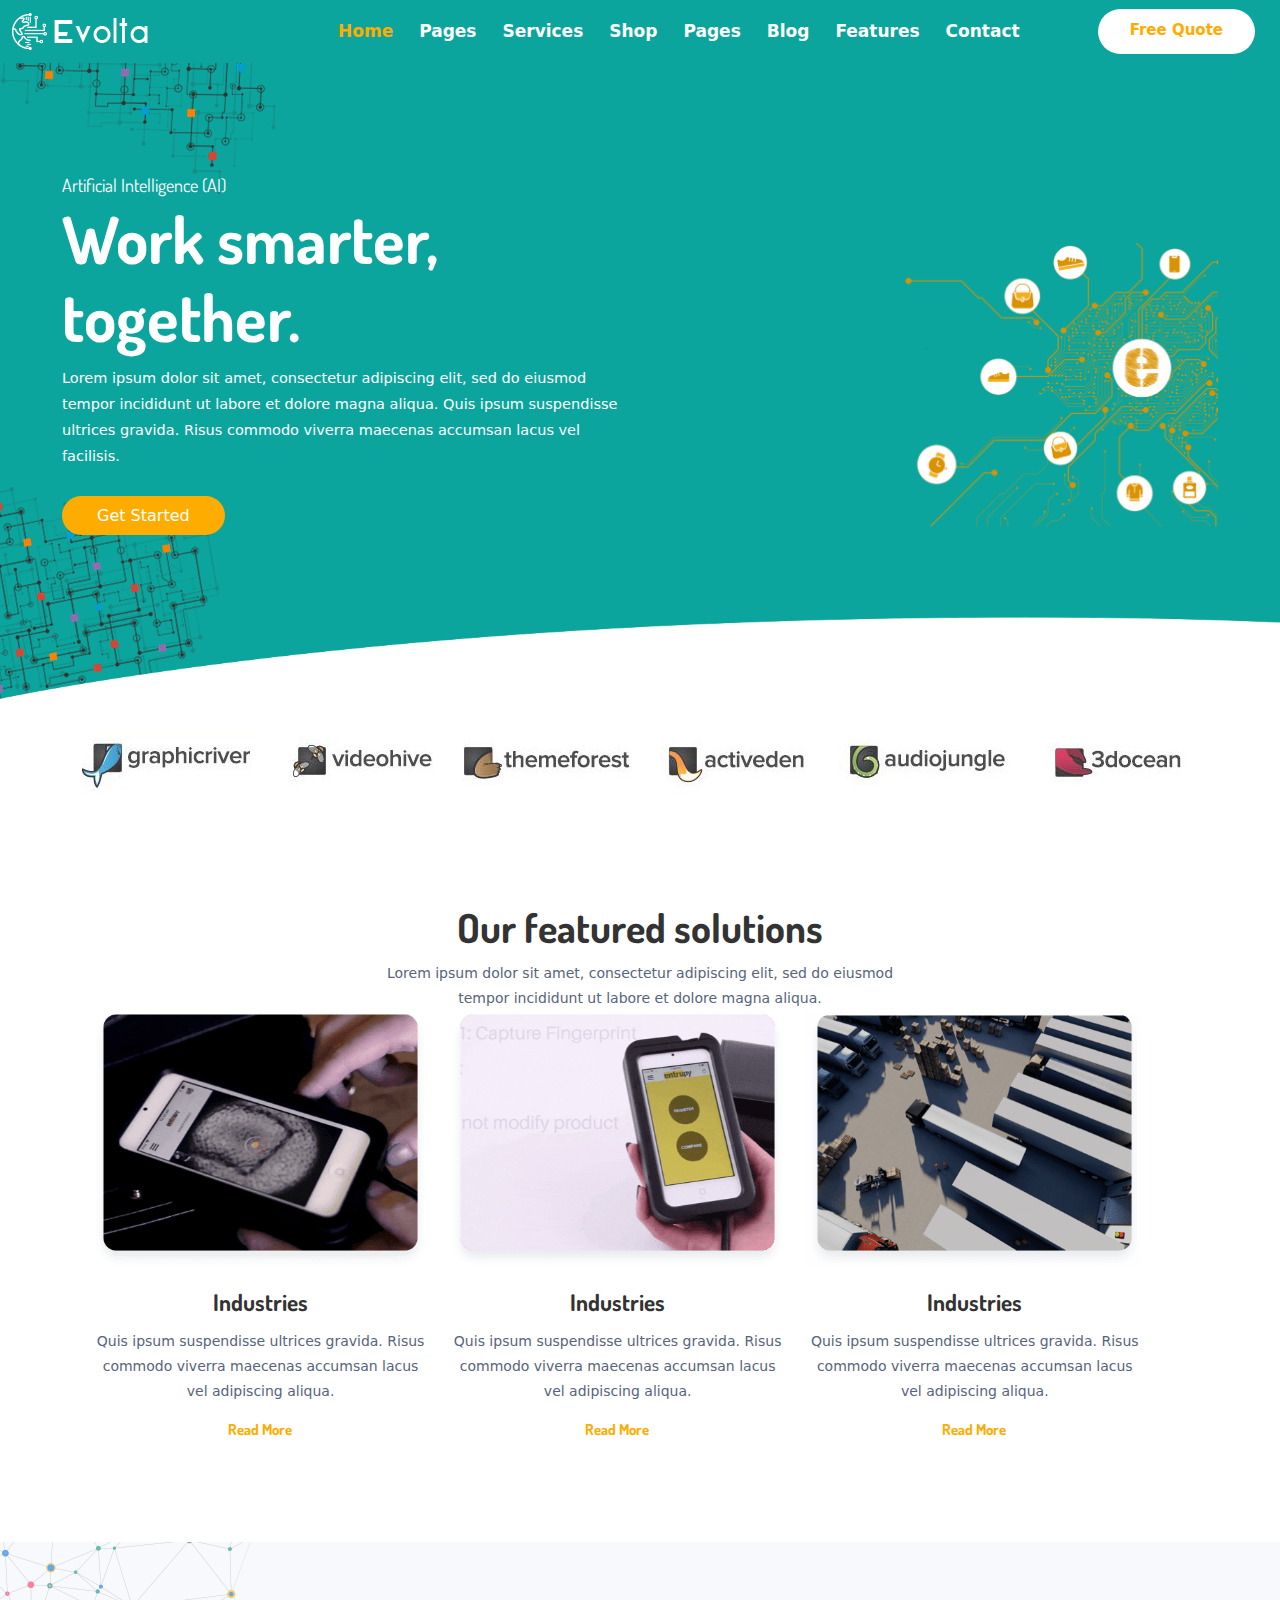
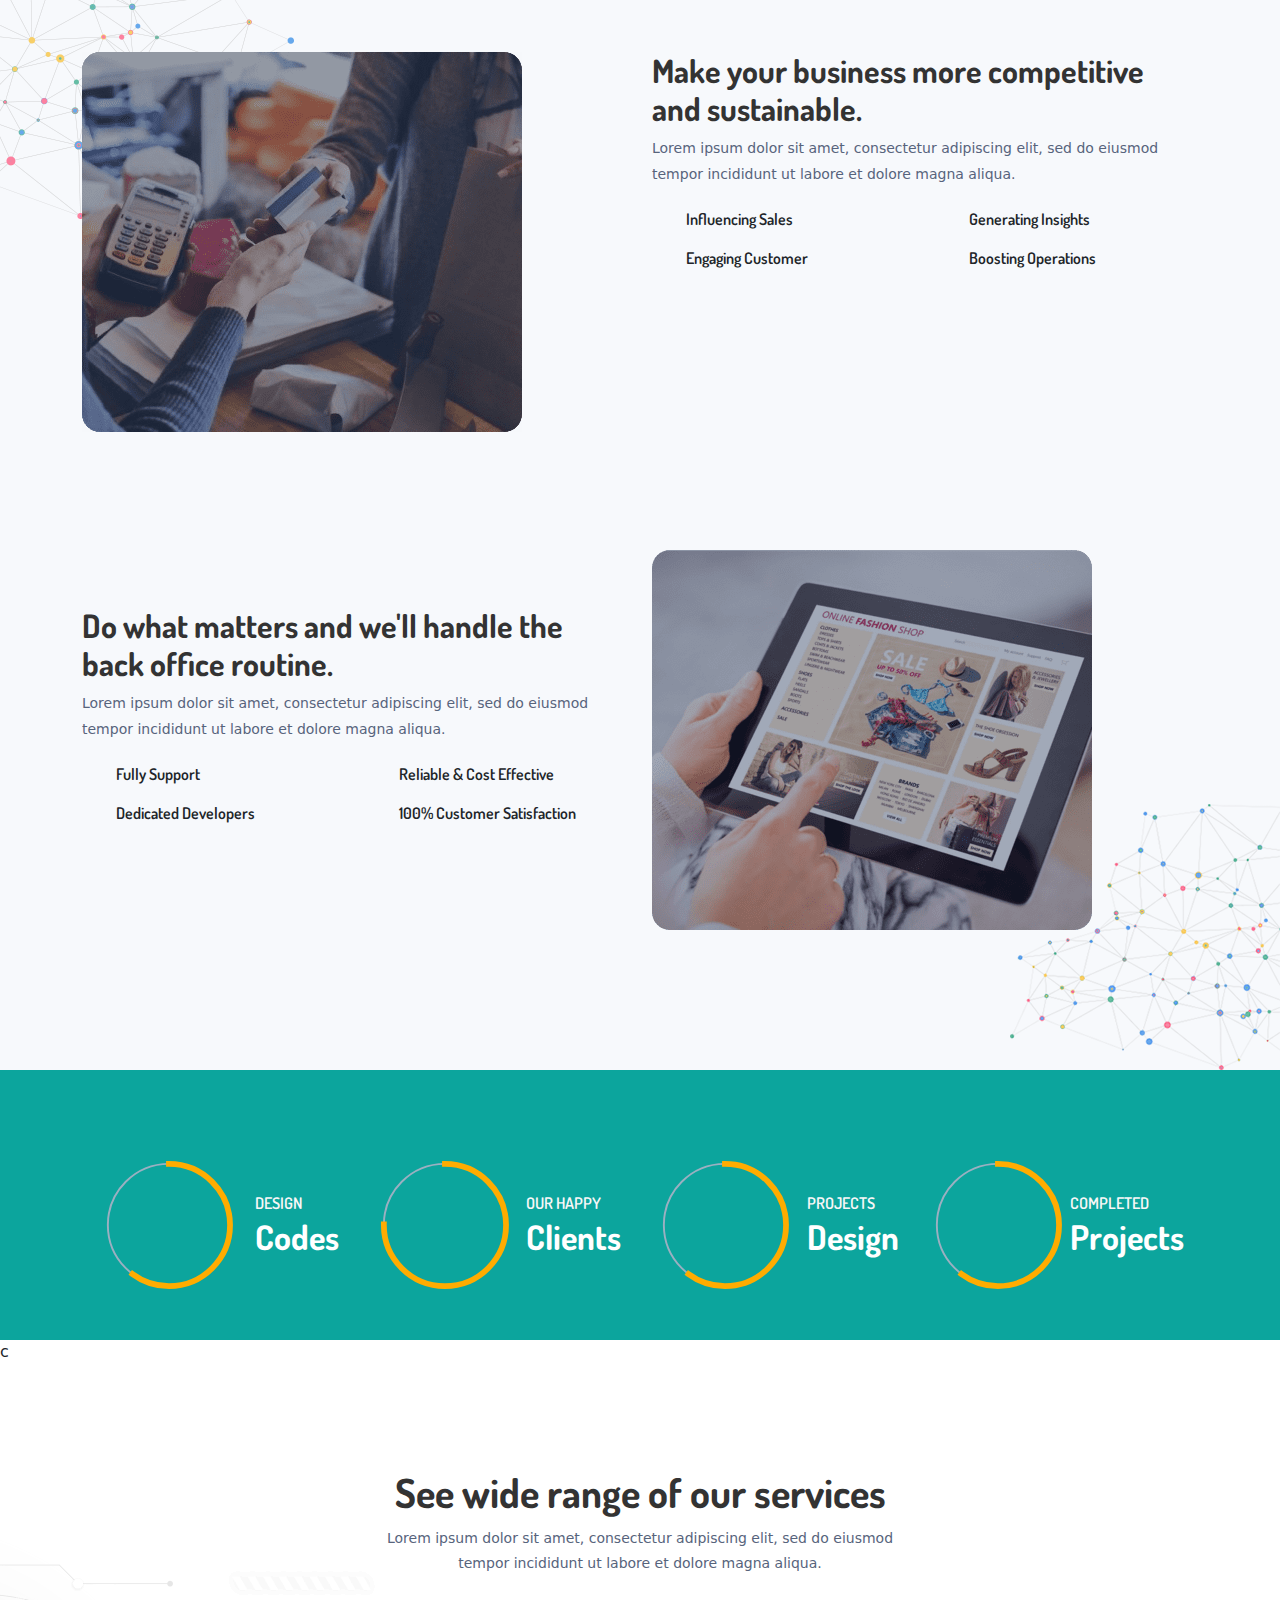
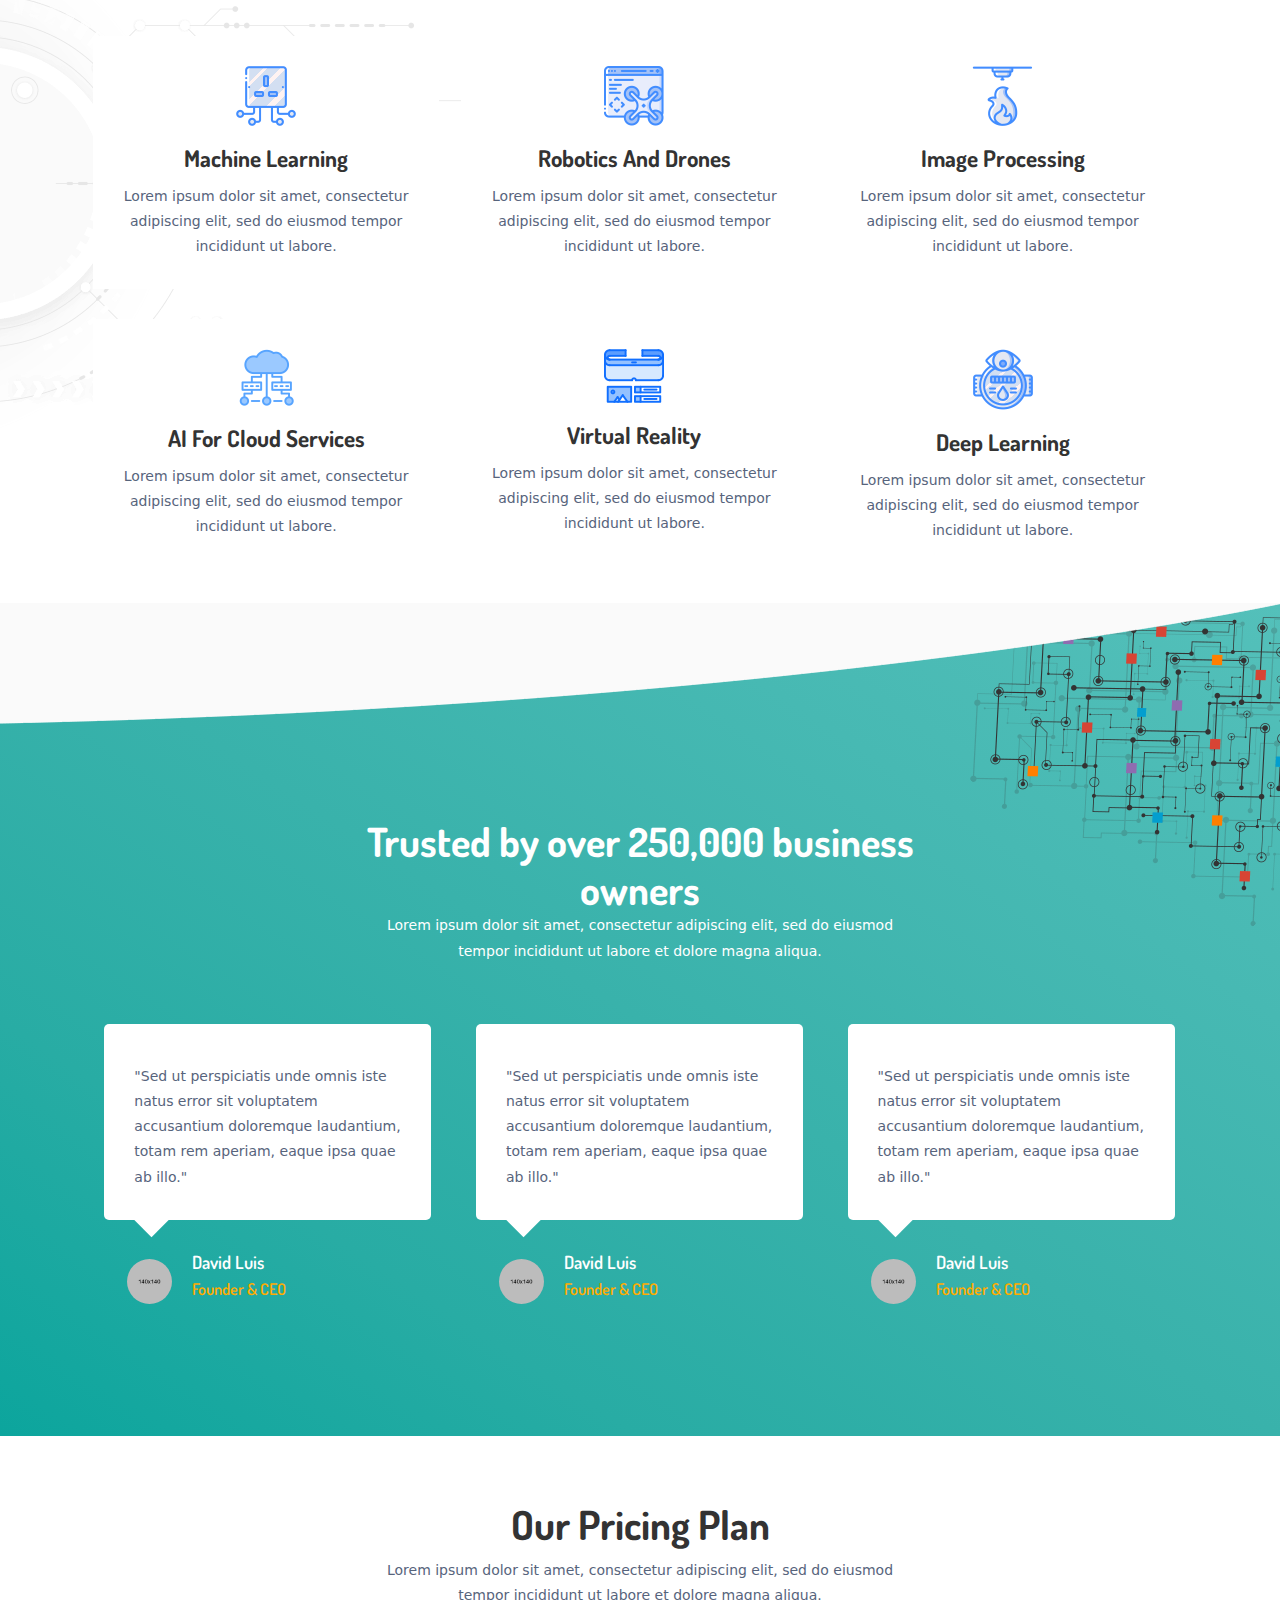
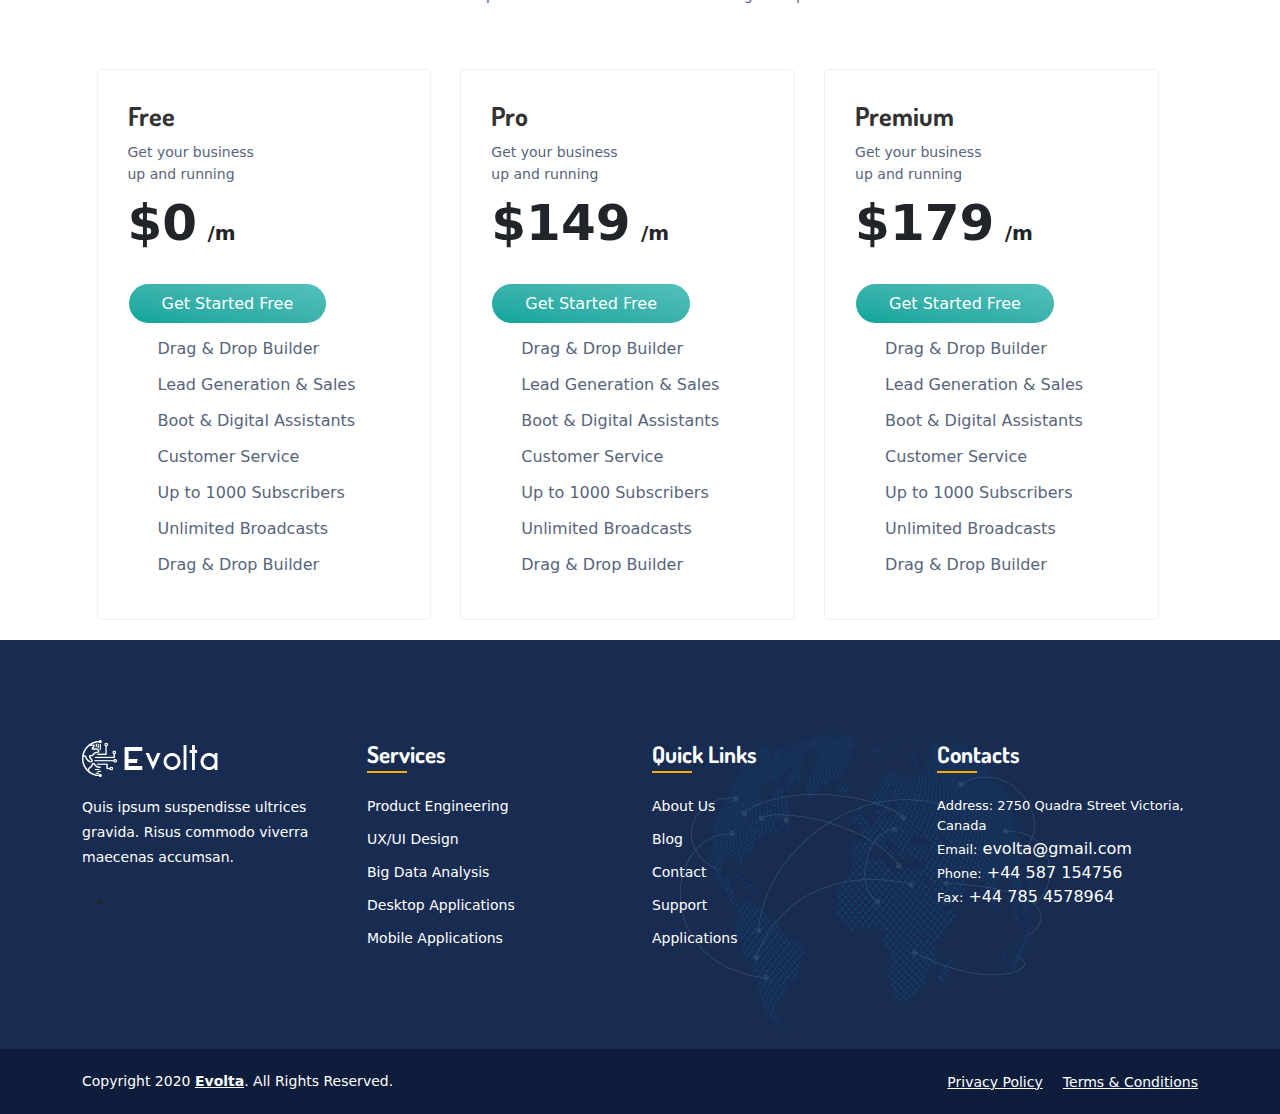
<file: ai-startups website bootstrap/index.html>
<html lang="en">

<head>
    <meta charset="UTF-8">
    <meta http-equiv="X-UA-Compatible" content="IE=edge">
    <meta name="viewport" content="width=device-width, initial-scale=1.0">
    <!-- Cumtum css/Bootstrap css -->
    <link rel="stylesheet" href="assets/css/style.css">
    <link rel="stylesheet" href="assets/css/bootstrap.min.css">
    <!-- Responsive Css -->
    <link rel="stylesheet" href="assets/css/responsive.css">
    <!-- fontawesome-cdn -->
        <link rel="icon" href="assets/css/flaticon.css"/>
        <link rel="stylesheet" href="https://cdnjs.cloudflare.com/ajax/libs/font-awesome/5.15.3/css/all.min.css" integrity="sha512-iBBXm8fW90+nuLcSKlbmrPcLa0OT92xO1BIsZ+ywDWZCvqsWgccV3gFoRBv0z+8dLJgyAHIhR35VZc2oM/gI1w==" crossorigin="anonymous" referrerpolicy="no-referrer" />

    <!-- google-font -->
<link rel="preconnect" href="https://fonts.googleapis.com">
<link rel="preconnect" href="https://fonts.gstatic.com" crossorigin>
<link href="https://fonts.googleapis.com/css2?family=Dosis:wght@200;300;400;500;600;700;800&display=swap" rel="stylesheet">
    <!-- Bx-Slider -->
    <link rel="stylesheet" href="assets/css/jquery.bxslider.css">
    <!-- Owl Carousel  link -->
    <link rel="stylesheet" href="assets/css/owl.carousel.min.css">
    <link rel="stylesheet" href="assets/css/owl.theme.default.min.css">
    <link rel="stylesheet" href="./assets/css/progresscircle.min.css">
    <title>PSD TO HTML CSS BOOTSTRAP</title>
</head>

<body>

    <!-- navber-header -->

    <div class="header_naber">
        <div class="shape1"><img src="assets/img/shape/2.png" alt="image"></div>
        <div class="shape2"><img src="assets/img/shape/3.png" alt="image"></div>
        <div class="container-fluid">
            <nav class="navbar navbar-expand-lg navbar-light fixed-top ">
                <div class="container-fluid">
                    <a class="navbar-brand" href="#"><img src="assets/img/white-logo.png" alt=""></a>
                    <button class="navbar-toggler" type="button" data-bs-toggle="collapse" data-bs-target="#navbarNav"
                        aria-controls="navbarNav" aria-expanded="false" aria-label="Toggle navigation">
                        <span class="navbar-toggler-icon"></span>
                    </button>
                    <div class="collapse navbar-collapse" id="navbarNav">
                        <ul class="navbar-nav ms-auto">
                            <li class="nav-item">
                                <a class="nav-link active" aria-current="page" href="#">Home</a>
                            </li>
                            <li class="nav-item">
                                <a class="nav-link" href="#">Pages</a>
                            </li>
                            <li class="nav-item">
                                <a class="nav-link" href="#">Services</a>
                                <!-- <ul>
                                    <li><a href="#">Services Style 1</a></li>
                                    <li><a href="#">Services Style 2</a></li>
                                    <li><a href="#">Services Details</a></li>
                                </ul> -->
                            </li>
                            <li class="nav-item">
                                <a class="nav-link" href="#">Shop</a>
                            </li>
                            <li class="nav-item">
                                <a class="nav-link" href="#">Pages</a>
                            </li>
                            <li class="nav-item">
                                <a class="nav-link" href="#">Blog</a>
                            </li>
                            <li class="nav-item">
                                <a class="nav-link" href="#">Features</a>
                            </li>
                            <li class="nav-item">
                                <a class="nav-link" href="#">Contact</a>
                            </li>
                        </ul>
                        <ul class="navbar-nav sreach">
                            <li class="nav-item">
                                <a class="nav-link" href="#"><i class="fas fa-shopping-basket"></i></a>
                            </li>
                            <li class="nav-item">
                                <a class="nav-link" href="#"><i class="fas fa-search"></i></a>
                            </li>
                            <li class="nav-item">
                                <a class="btn btn-primary"  href="#">Free Quote</a>
                            </li>
                        </ul>
                    </div>
                </div>
            </nav>
        </div>
        <div class="text_cuption d-table">
            <div class="d-table-cell">
                <div class="container-fluid">
                    <div class="row align-items-center">
                        <div class="col-md-6">
                            <div class="text_cuption_text">
                                <span>Artificial Intelligence (AI)</span>
                                <h2>Work smarter, together.</h2>
                                <p>Lorem ipsum dolor sit amet, consectetur adipiscing elit, sed do eiusmod tempor incididunt ut labore et dolore magna aliqua. Quis ipsum suspendisse ultrices gravida. Risus commodo viverra maecenas accumsan lacus vel facilisis.</p>
                                <a href="#">Get Started</a>
                            </div>
                        </div>
                        <div class="col-md-6">
                            <div class="text_cuption_img">
                                <img src="assets/img/banner-img1.png" alt="image">
                            </div>
                        </div>
                    </div>
                </div>
            </div>
        </div>
        <div class="bootem_shape">
            <img src="./assets/img/white-shape.png" alt="">
        </div>
    </div>

    <!-- partner_section -->

    <div class="partner_section">
        <div class="container">
            <div class="row">
                <div class="col-md-12">
                    <div class="partner_slides owl-carousel owl-theme owl-loaded owl-drag">
                        <div class="partner_item item">
                            <a href="#">
                                <img src="./assets/img/partner/1.jpg" alt="">
                            </a>
                        </div>
                        <div class="partner_item item">
                            <a href="#">
                                <img src="./assets/img/partner/2.jpg" alt="">
                            </a>
                        </div>
                        <div class="partner_item item">
                            <a href="#">
                                <img src="./assets/img/partner/3.jpg" alt="">
                            </a>
                        </div>
                        <div class="partner_item item">
                            <a href="#">
                                <img src="./assets/img/partner/4.jpg" alt="">
                            </a>
                        </div>
                        <div class="partner_item item">
                            <a href="#">
                                <img src="./assets/img/partner/5.jpg" alt="">
                            </a>
                        </div>
                        <div class="partner_item item">
                            <a href="#">
                                <img src="./assets/img/partner/6.jpg" alt="">
                            </a>
                        </div>
                    </div>
                </div>
            </div>
        </div>
    </div>

     <!-- featured _section -->

     <div class="feature">
         <div class="container">
             <div class="row">
                 <div class="col-md-12">
                     <h2>Our featured solutions</h2>
                     <p>Lorem ipsum dolor sit amet, consectetur adipiscing elit, sed do eiusmod tempor incididunt ut labore et dolore magna aliqua.</p>
                 </div>
             </div>
             <div class="row">
                 <div class="col-md-12">
                     <div class="feature_item">
                        <img src="assets/img/solutions/1.png" alt="image">
                         <h2>Industries</h2>
                         <p>Quis ipsum suspendisse ultrices gravida. Risus commodo viverra maecenas accumsan lacus vel adipiscing aliqua.</p>
                         <a href="#">Read More <i class="fas fa-plus"></i></a>
                     </div>
                     <div class="feature_item">
                        <img src="assets/img/solutions/2.png" alt="image">
                         <h2>Industries</h2>
                         <p>Quis ipsum suspendisse ultrices gravida. Risus commodo viverra maecenas accumsan lacus vel adipiscing aliqua.</p>
                         <a href="#">Read More <i class="fas fa-plus"></i></a>
                     </div>
                     <div class="feature_item">
                        <img src="assets/img/solutions/3.png" alt="image">
                         <h2>Industries</h2>
                         <p>Quis ipsum suspendisse ultrices gravida. Risus commodo viverra maecenas accumsan lacus vel adipiscing aliqua.</p>
                         <a href="#">Read More <i class="fas fa-plus"></i></a>
                     </div>
                 </div>
             </div>
         </div>
     </div>

     <!-- featured_area _section -->

     <div class="featured_area_section">
         <div class="container">
             <div class="row">
                 <div class="col-md-6">
                     <div class="feature_area_img">
                        <img src="assets/img/1.png" alt="image">
                     </div>
                    </div>
                     <div class="col-md-6">
                        <div class="feature_area_text">
                            <h2> Make your business more competitive and sustainable.</h2>
                            <p>Lorem ipsum dolor sit amet, consectetur adipiscing elit, sed do eiusmod tempor incididunt ut labore et dolore magna aliqua.</p>
                            <ul class="features_list">
                                <li>
                                    <span><i class="fas fa-check-double"></i> Influencing Sales</span>
                                </li>
                                <li>
                                    <span><i class="fas fa-check-double"></i>  Generating Insights</span>
                                </li>
                                <li>
                                    <span><i class="fas fa-check-double"></i>  Engaging Customer</span>
                                </li>
                                <li>
                                    <span><i class="fas fa-check-double"></i>  Boosting Operations</span>
                                </li>
                            </ul>
                        </div>
                 </div>
         </div>
         <div class="row">
            <div class="col-md-6">
                <div class="feature_area_text">
                    <h2>Do what matters and we'll handle the back office routine.</h2>
                    <p>Lorem ipsum dolor sit amet, consectetur adipiscing elit, sed do eiusmod tempor incididunt ut labore et dolore magna aliqua.</p>
                    <ul class="features_list">
                        <li>
                            <span><i class="fas fa-check-double"></i> Fully Support</span>
                        </li>
                        <li>
                            <span><i class="fas fa-check-double"></i>  Reliable & Cost Effective</span>
                        </li>
                        <li>
                            <span><i class="fas fa-check-double"></i>  Dedicated Developers</span>
                        </li>
                        <li>
                            <span><i class="fas fa-check-double"></i> 100% Customer Satisfaction</span>
                        </li>
                    </ul>
                </div>
               </div>
                <div class="col-md-6 mt-5">
                   <div class="feature_area_img">
                    <img src="assets/img/2.png" alt="image">
                 </div>
            </div>
    </div>
     </div>
     <div class="feture_shape_1">
         <img src="./assets/img/rectangle-shape1.png" alt="">
     </div>
     <div class="feture_shape_2">
        <img src="./assets/img/rectangle-shape2.png" alt="">
    </div>
     </div>
    
    <!-- project_area _section -->

    <div class="project_area">
        <div class="container">
            <div class="lines">
                <div class="line"></div>
                <div class="line"></div>
                <div class="line"></div>
            </div>
            <div class="row">
                <div class="col-md-12">
                    <div class="project_item">
                        <div class="circlechart" data-percentage="60"><svg class="circle-chart" viewBox="0 0 33.83098862 33.83098862" xmlns="http://www.w3.org/2000/svg"><circle class="circle-chart__background" cx="16.9" cy="16.9" r="15.9"></circle><circle class="circle-chart__circle success-stroke" stroke-dasharray="60,100" cx="16.9" cy="16.9" r="15.9"></circle><g class="circle-chart__info">   <text class="circle-chart__percent" x="17.9" y="17.1">60%</text> </g></svg></div>
                        <div class="project_item_text">
                            <span>Design</span>
                            <h3>Codes</h3>
                        </div>
                    </div>
                    <div class="project_item">
                        <div class="circlechart" data-percentage="75"><svg class="circle-chart" viewBox="0 0 33.83098862 33.83098862" xmlns="http://www.w3.org/2000/svg"><circle class="circle-chart__background" cx="16.9" cy="16.9" r="15.9"></circle><circle class="circle-chart__circle success-stroke" stroke-dasharray="75,100" cx="16.9" cy="16.9" r="15.9"></circle><g class="circle-chart__info">   <text class="circle-chart__percent" x="17.9" y="17.1">75%</text> </g></svg></div>                        <div class="project_item_text">
                            <span>OUR HAPPY</span>
                            <h3>Clients</h3>
                        </div>
                    </div>
                    <div class="project_item">
                        <div class="circlechart" data-percentage="60"><svg class="circle-chart" viewBox="0 0 33.83098862 33.83098862" xmlns="http://www.w3.org/2000/svg"><circle class="circle-chart__background" cx="16.9" cy="16.9" r="15.9"></circle><circle class="circle-chart__circle success-stroke" stroke-dasharray="60,100" cx="16.9" cy="16.9" r="15.9"></circle><g class="circle-chart__info">   <text class="circle-chart__percent" x="17.9" y="17.1">60%</text> </g></svg></div>
                        <div class="project_item_text">
                            <span>PROJECTS</span>
                            <h3>Design</h3>
                        </div>
                    </div>
                    <div class="project_item">
                        <div class="circlechart" data-percentage="60"><svg class="circle-chart" viewBox="0 0 33.83098862 33.83098862" xmlns="http://www.w3.org/2000/svg"><circle class="circle-chart__background" cx="16.9" cy="16.9" r="15.9"></circle><circle class="circle-chart__circle success-stroke" stroke-dasharray="60,100" cx="16.9" cy="16.9" r="15.9"></circle><g class="circle-chart__info">   <text class="circle-chart__percent" x="17.9" y="17.1">60%</text> </g></svg></div>
                        <div class="project_item_text">
                            <span>COMPLETED</span>
                            <h3>Projects</h3>
                        </div>
                    </div>
                </div>
            </div>
        </div>
    </div>
    
c
    <div class="services_area">
        <div class="container">
            <div class="services-shape"><img src="assets/img/services-shape.png" alt="image"></div>
            <div class="row">
                <div class="col-md-12">
                    <div class="service_top_text">
                        <h2>See wide range of our services</h2>
                        <p>Lorem ipsum dolor sit amet, consectetur adipiscing elit, sed do eiusmod tempor incididunt ut labore et dolore magna aliqua.</p>
                    </div>
                </div>
            </div>
            <div class="row">
                <div class="col-md-12">
                    <div class="service_contain">
                        <div class="service_contain_icon">
                            <img src="assets/img/services/plug.png" alt="image">
                        </div>
                        <h2><a href="#">Machine Learning</a></h2>
                        <p>Lorem ipsum dolor sit amet, consectetur adipiscing elit, sed do eiusmod tempor incididunt ut labore.</p>
                    </div>
                    <div class="service_contain">
                        <div class="service_contain_icon">
                            <img src="assets/img/services/drone.png" alt="image">
                        </div>
                        <h2><a href="#">Robotics And Drones</a></h2>
                        <p>Lorem ipsum dolor sit amet, consectetur adipiscing elit, sed do eiusmod tempor incididunt ut labore.</p>
                    </div>
                    <div class="service_contain">
                        <div class="service_contain_icon">
                            <img src="assets/img/services/sensor.png" alt="image">
                        </div>
                        <h2><a href="#">Image Processing</a></h2>
                        <p>Lorem ipsum dolor sit amet, consectetur adipiscing elit, sed do eiusmod tempor incididunt ut labore.</p>
                    </div>
                    <div class="service_contain">
                        <div class="service_contain_icon">
                            <img src="assets/img/services/database.png" alt="image">
                        </div>
                        <h2><a href="#">AI For Cloud Services</a></h2>
                        <p>Lorem ipsum dolor sit amet, consectetur adipiscing elit, sed do eiusmod tempor incididunt ut labore.</p>
                    </div>
                    <div class="service_contain">
                        <div class="service_contain_icon">
                            <img src="assets/img/services/augmented-reality.png" alt="image">
                        </div>
                        <h2><a href="#">Virtual Reality</a></h2>
                        <p>Lorem ipsum dolor sit amet, consectetur adipiscing elit, sed do eiusmod tempor incididunt ut labore.</p>
                    </div>
                    <div class="service_contain">
                        <div class="service_contain_icon">
                            <img src="assets/img/services/deep.png" alt="image">
                        </div>
                        <h2><a href="#">Deep Learning</a></h2>
                        <p>Lorem ipsum dolor sit amet, consectetur adipiscing elit, sed do eiusmod tempor incididunt ut labore.</p>
                    </div>
                </div>
            </div>
        </div>
    </div>
     
<!-- Start Feedback Area -->

<div class="feedback_area">
    <div class="container">
        <div class="feedback-shape"><img src="assets/img/white-shape2.png" alt="image"></div>
        <div class="shape-rectangle"><img src="assets/img/shape/1.png" alt="image"></div>
        <div class="row">
            <div class="col-md-12">
                <div class="section-title">
                    <h2>Trusted by over 250,000 business owners</h2>
                    <p>Lorem ipsum dolor sit amet, consectetur adipiscing elit, sed do eiusmod tempor incididunt ut labore et dolore magna aliqua.</p>
                </div>
            </div>
        </div>
        <div class="row">
            <div class="col-md-12">
                <div class="single_feedback">
                    <div class="feedback_decs">
                        <p>Sed ut perspiciatis unde omnis iste natus error sit voluptatem accusantium doloremque laudantium, totam rem aperiam, eaque ipsa quae ab illo.</p>
                    </div>
                    <div class="client_info">
                        <img src="assets/img/author1.jpg" alt="image">
                        <h3>David Luis</h3>
                        <span>Founder & CEO</span>
                    </div>
                </div>
                <div class="single_feedback">
                    <div class="feedback_decs">
                        <p>Sed ut perspiciatis unde omnis iste natus error sit voluptatem accusantium doloremque laudantium, totam rem aperiam, eaque ipsa quae ab illo.</p>
                    </div>
                    <div class="client_info">
                        <img src="assets/img/author1.jpg" alt="image">
                        <h3>David Luis</h3>
                        <span>Founder & CEO</span>
                    </div>
                </div>
                <div class="single_feedback">
                    <div class="feedback_decs">
                        <p>Sed ut perspiciatis unde omnis iste natus error sit voluptatem accusantium doloremque laudantium, totam rem aperiam, eaque ipsa quae ab illo.</p>
                    </div>
                    <div class="client_info">
                        <img src="assets/img/author1.jpg" alt="image">
                        <h3>David Luis</h3>
                        <span>Founder & CEO</span>
                    </div>
                </div>
            </div>
        </div>
    </div>
</div>
    
    <!-- Start Pricing  Area -->

<div class="pricing_area">
    <div class="container">
        <div class="row">
            <div class="col-md-12">
                <div class="section_title">
                    <h2>Our Pricing Plan</h2>
                    <p>Lorem ipsum dolor sit amet, consectetur adipiscing elit, sed do eiusmod tempor incididunt ut labore et dolore magna aliqua.</p>
                </div>
            </div>
        </div>
        <div class="row">
            <div class="col-md-12">
                <div class="single_box_pricing">
                    <div class="box_header">
                        <h3>Free</h3>
                        <p>Get your business
                            <br />
                          up and running
                        </p>
                    </div>
                    <div class="price">
                        $0  <span>/m</span>
                    </div>
                    <div class="btn">
                       <a href="#">Get Started Free</a>
                    </div>
                    <div class="price_list">
                        <ul class="pricing-features">
                            <li>
                                <i class="fas fa-check"></i>
                                Drag & Drop Builder
                            </li>
                            <li>
                                <i class="fas fa-check"></i>
                                Lead Generation & Sales
                            </li>
                            <li>
                                <i class="fas fa-check"></i>
                                Boot & Digital Assistants
                            </li>
                            <li>
                                <i class="fas fa-check"></i>
                                Customer Service
                            </li>
                            <li>
                                <i class="fas fa-check"></i>
                                Up to 1000 Subscribers
                            </li>
                            <li>
                                <i class="fas fa-check"></i>
                                Unlimited Broadcasts
                            </li>
                            <li>
                                <i class="fas fa-check"></i>
                                Drag & Drop Builder
                            </li>
                        </ul>
                    </div>
                </div>
                <div class="single_box_pricing">
                    <div class="box_header">
                        <h3>Pro</h3>
                        <p>Get your business
                            <br />
                          up and running
                        </p>
                    </div>
                    <div class="price">
                        $149  <span>/m</span>
                    </div>
                    <div class="btn">
                       <a href="#">Get Started Free</a>
                    </div>
                    <div class="price_list">
                        <ul class="pricing-features">
                            <li>
                                <i class="fas fa-check"></i>
                                Drag & Drop Builder
                            </li>
                            <li>
                                <i class="fas fa-check"></i>
                                Lead Generation & Sales
                            </li>
                            <li>
                                <i class="fas fa-check"></i>
                                Boot & Digital Assistants
                            </li>
                            <li>
                                <i class="fas fa-check"></i>
                                Customer Service
                            </li>
                            <li>
                                <i class="fas fa-check"></i>
                                Up to 1000 Subscribers
                            </li>
                            <li>
                                <i class="fas fa-check"></i>
                                Unlimited Broadcasts
                            </li>
                            <li>
                                <i class="fas fa-check"></i>
                                Drag & Drop Builder
                            </li>
                        </ul>
                    </div>
                </div>
                <div class="single_box_pricing">
                    <div class="box_header">
                        <h3>Premium</h3>
                        <p>Get your business
                            <br />
                          up and running
                        </p>
                    </div>
                    <div class="price">
                        $179 <span>/m</span>
                    </div>
                    <div class="btn">
                       <a href="#">Get Started Free</a>
                    </div>
                    <div class="price_list">
                        <ul class="pricing-features">
                            <li>
                                <i class="fas fa-check"></i>
                                Drag & Drop Builder
                            </li>
                            <li>
                                <i class="fas fa-check"></i>
                                Lead Generation & Sales
                            </li>
                            <li>
                                <i class="fas fa-check"></i>
                                Boot & Digital Assistants
                            </li>
                            <li>
                                <i class="fas fa-check"></i>
                                Customer Service
                            </li>
                            <li>
                                <i class="fas fa-check"></i>
                                Up to 1000 Subscribers
                            </li>
                            <li>
                                <i class="fas fa-check"></i>
                                Unlimited Broadcasts
                            </li>
                            <li>
                                <i class="fas fa-check"></i>
                                Drag & Drop Builder
                            </li>
                        </ul>
                    </div>
                </div>
            </div>
        </div>
    </div>
</div>

    <!-- Footer  Area -->

    <div class="footer">
        <div class="container">
            <div class="row">
                <div class="col-lg-3 col-md-6 col-sm-6">
                    <div class="single_footer_widged">
                        <div class="logo">
                            <a href="#"><img src="assets/img/white-logo.png" alt="image"></a>
                            <p>Quis ipsum suspendisse ultrices gravida. Risus commodo viverra maecenas accumsan.</p>
                        </div>
                        <ul class="social">
                            <li><a href="#" target="_blank"><i class="flaticon-facebook-letter-logo"></i></a></li>
                        </ul>
                    </div>
                </div>
                <div class="col-lg-3 col-md-6 col-sm-6">
                    <div class="single_footer_widged">
                        <h3>Services</h3>
                        <ul class="footer-services-list">
                            <li><a href="#">Product Engineering</a></li>
                            <li><a href="#">UX/UI Design</a></li>
                            <li><a href="#">Big Data Analysis</a></li>
                            <li><a href="#">Desktop Applications</a></li>
                            <li><a href="#">Mobile Applications</a></li>
                        </ul>
                    </div>
                </div>
                <div class="col-lg-3 col-md-6 col-sm-6">
                    <div class="single_footer_widged">
                        <h3>Quick Links</h3>
                        <ul class="quick-links-list">
                            <li><a href="#">About Us</a></li>
                            <li><a href="#">Blog</a></li>
                            <li><a href="#">Contact</a></li>
                            <li><a href="#">Support</a></li>
                            <li><a href="#">Applications</a></li>
                        </ul>
                    </div>
                </div>
                <div class="col-lg-3 col-md-6 col-sm-6">
                    <div class="single_footer_widged">
                        <h3>Contacts</h3>
                        <ul class="footer-contact-list">
                            <li><span>Address:  2750 Quadra Street Victoria, Canada</span></li>
                            <li><span>Email:</span> <a href="#">evolta@gmail.com</a></li>
                            <li><span>Phone:</span> <a href="#">+44 587 154756</a></li>
                            <li><span>Fax:</span> <a href="#">+44 785 4578964</a></li>
                        </ul>
                    </div>
                </div>
            </div>
        </div>
        <div class="circle-map"><img src="assets/img/circle-map.png" alt="image"></div>
        <div class="copyright-area">
            <div class="container">
                <div class="row align-items-center">
                    <div class="col-lg-6 col-md-6 col-sm-6">
                        <p>Copyright 2020 <a href="#">Evolta</a>. All Rights Reserved.</p>
                    </div>
    
                    <div class="col-lg-6 col-md-6 col-sm-6">
                        <ul>
                            <li><a href="#">Privacy Policy</a></li>
                            <li><a href="#">Terms &amp; Conditions</a></li>
                        </ul>
                    </div>
                </div>
            </div>
        </div>
    </div>




    <!-- script file -->
    <script src="assets/js/bootstrap.min.js"></script>
    <script src="assets/js/jquery-3.6.0.min.js.js"></script>
    <script src="assets/js/custom.js"></script>
    <!-- Bx-Slider script -->
    <script src="assets/js/jquery.bxslider.js"></script>
    <!-- Owl script -->
    <script src="assets/js/owl.carousel.min.js"></script>
</body>

</html>
</file>
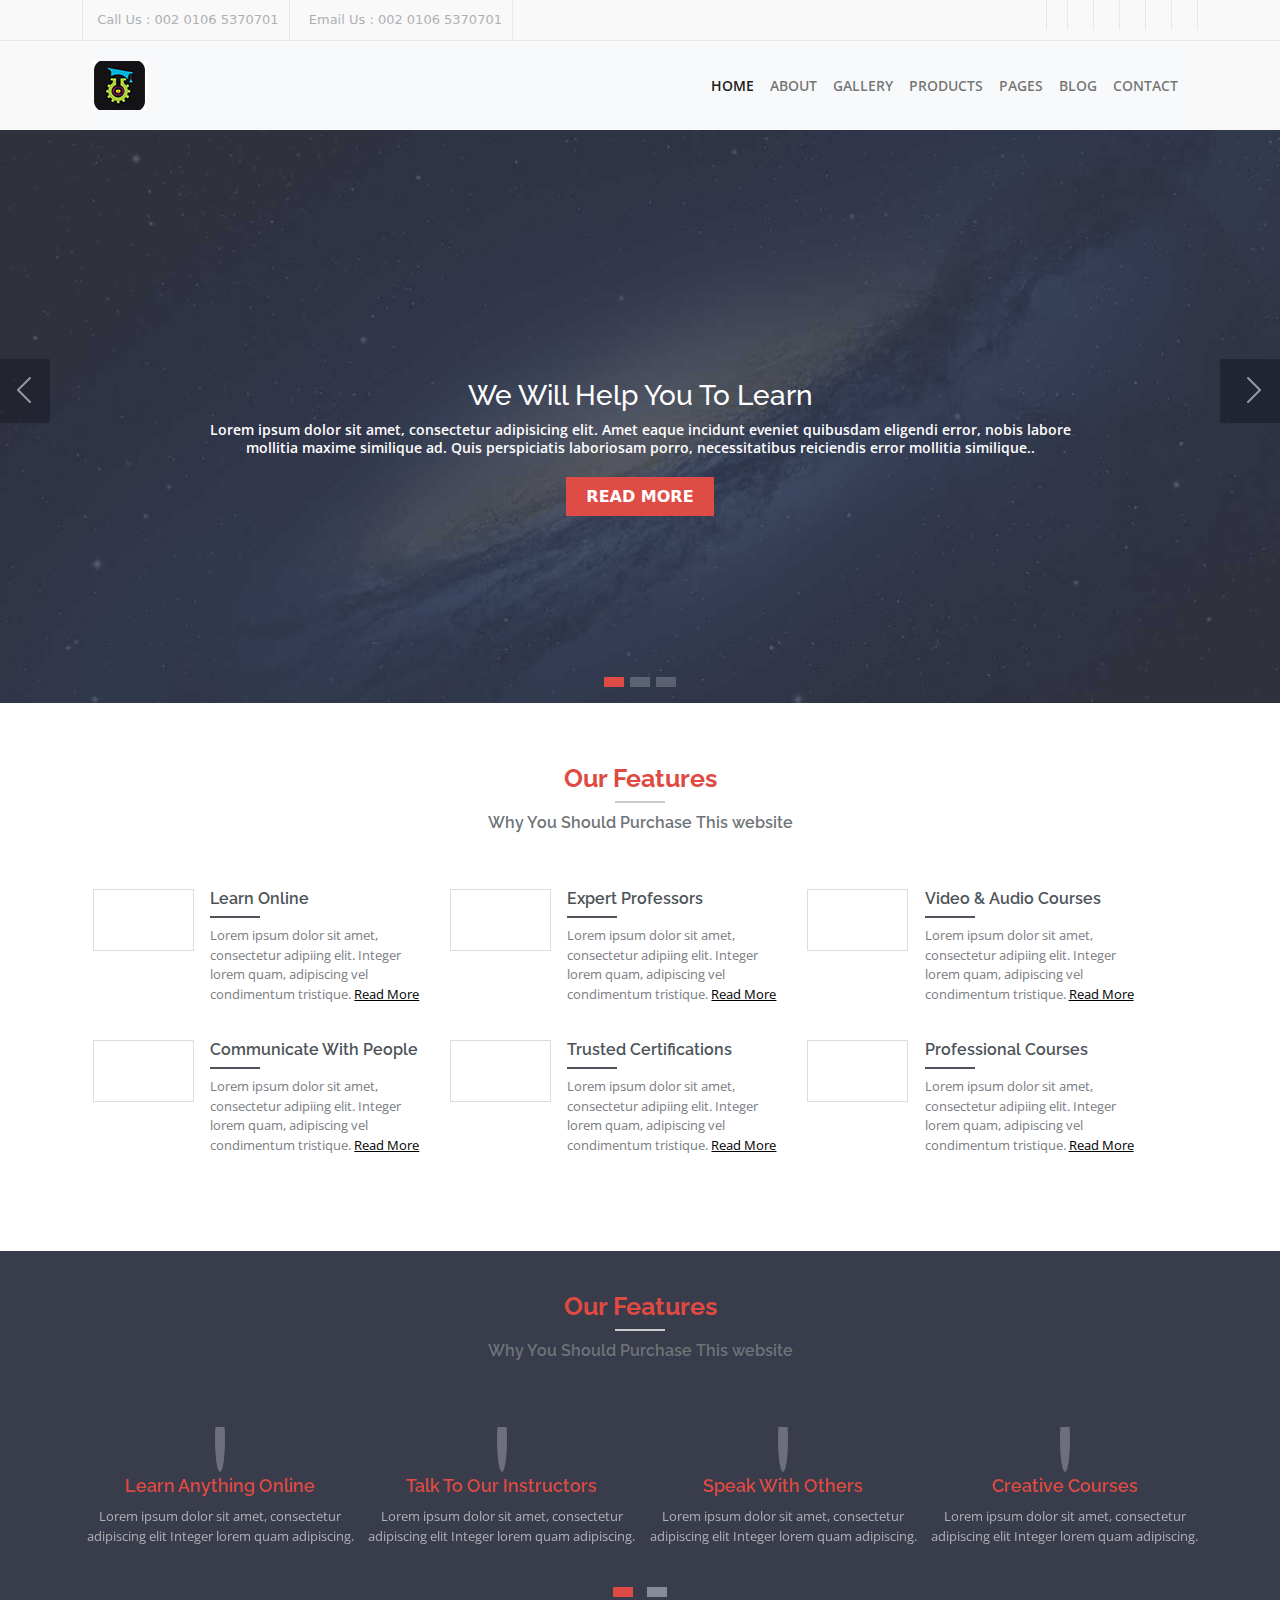
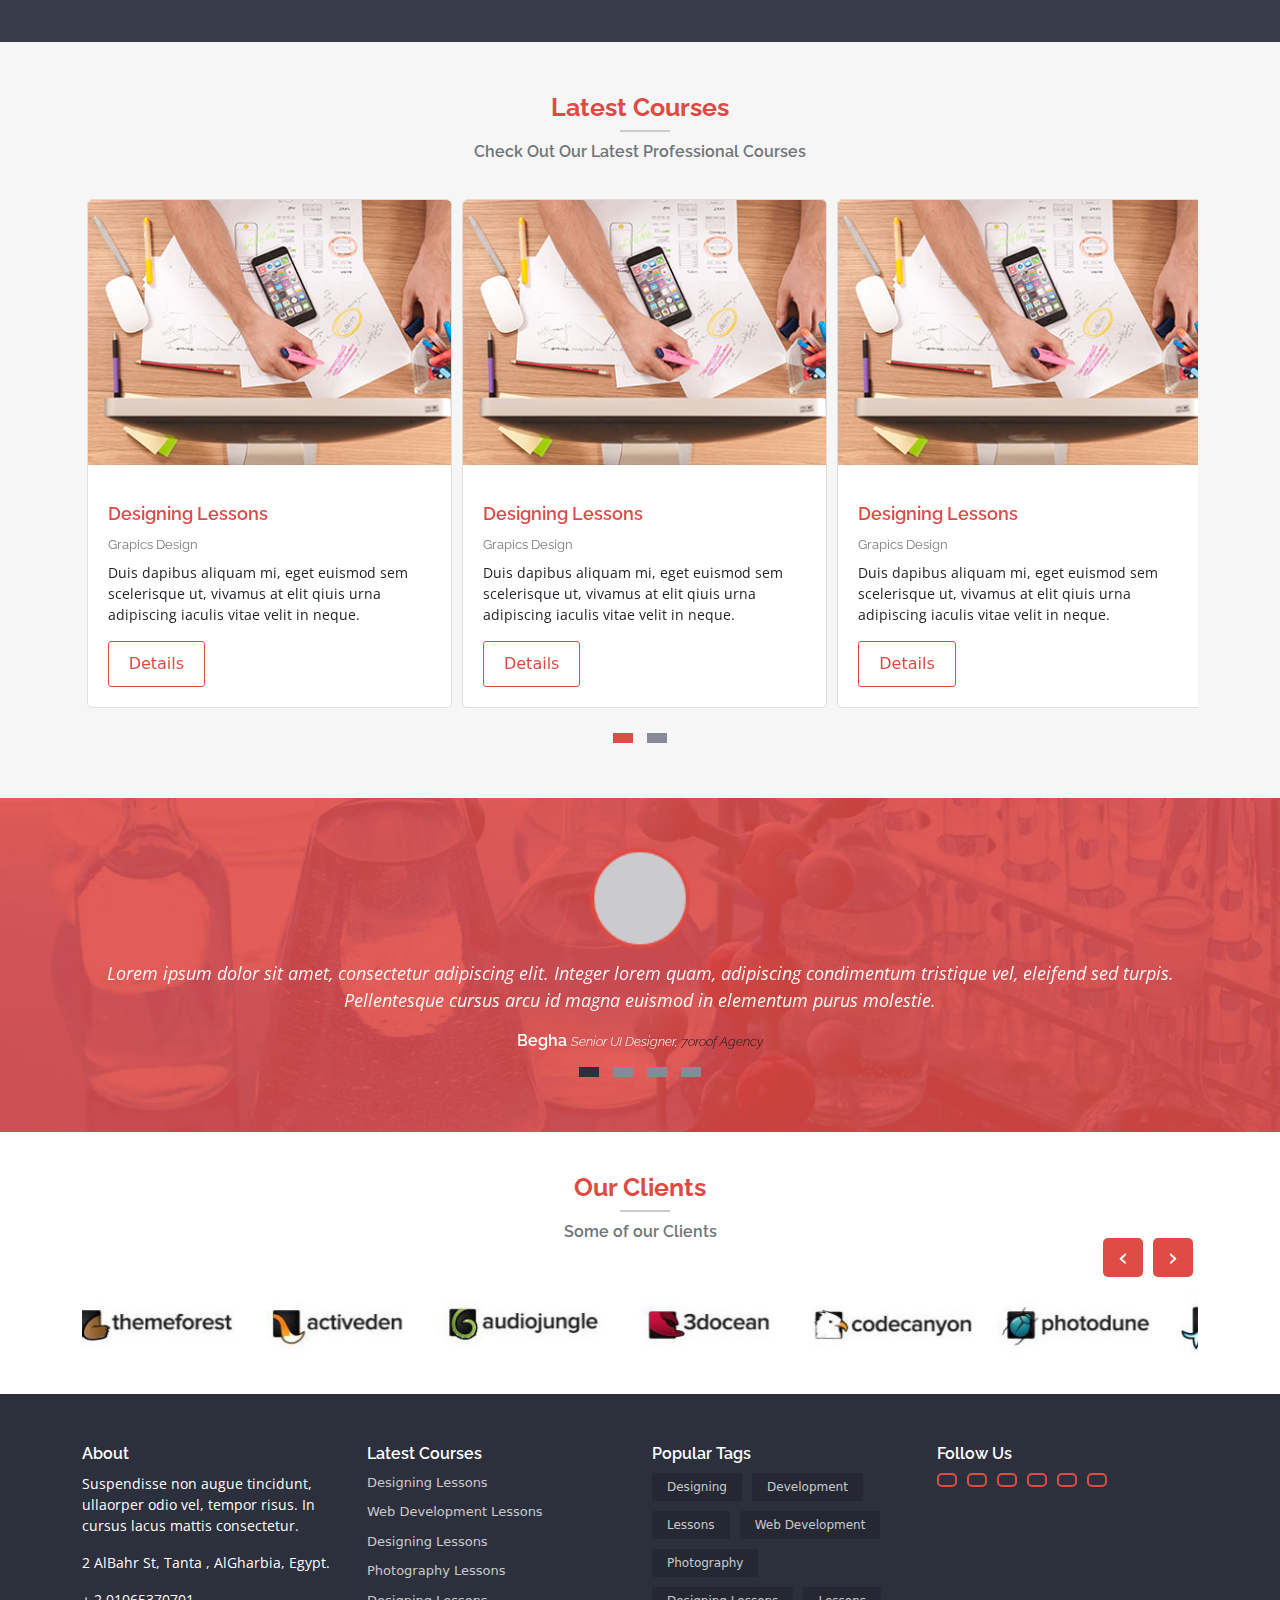
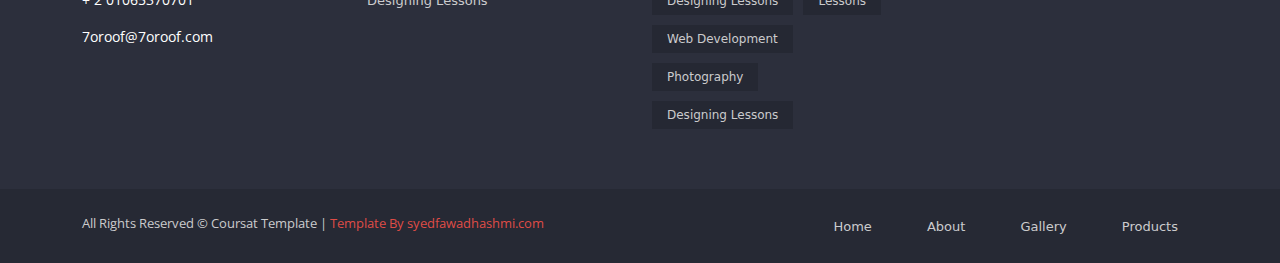
<file: PSD TO HTML CSS/index.html>
<html lang="en">
<head>
    <meta charset="UTF-8">
    <meta http-equiv="X-UA-Compatible" content="IE=edge">
    <meta name="viewport" content="width=device-width, initial-scale=1.0">
    <!-- Cumtum css/Bootstrap css -->
    <link rel="stylesheet" href="./css/style.css">
    <link rel="stylesheet" href="./css/bootstrap.min.css">
    <!-- Responsive Css -->
    <link rel="stylesheet" href="./css/responsive.css">
    <!-- fontawesome-cdn -->
    <link rel="stylesheet" href="https://pro.fontawesome.com/releases/v5.10.0/css/all.css"
        integrity="sha384-AYmEC3Yw5cVb3ZcuHtOA93w35dYTsvhLPVnYs9eStHfGJvOvKxVfELGroGkvsg+p" crossorigin="anonymous" />
    <!-- google-font -->
    <link href="https://fonts.googleapis.com/css?family=Open+Sans|Raleway:300,600" rel="stylesheet">
     <!-- Bx-Slider -->
     <link rel="stylesheet" href="./css/jquery.bxslider.css">
    <!-- Owl Carousel  link -->
    <link rel="stylesheet" href="./css/owl.carousel.min.css">
    <link rel="stylesheet" href="./css/owl.theme.default.min.css">
    <title>PSD TO HTML CSS BOOTSTRAP</title>
</head>
<body>

    <!-- top_header -->

    <div class="top_nav">
        <div class="container">
            <div class="row">
                <div class="col-md-6">
                    <ul>
                        <li><i class="fas fa-phone-alt"></i> Call Us : 002 0106 5370701</li>
                        <li><i class="fas fa-envelope"></i> Email Us : 002 0106 5370701</li>
                    </ul>
                </div>
                <div class="col-md-6">
                    <ul class="social">
                        <li><a href=""><i class="fab fa-facebook-f"></i></a></li>
                        <li><a href=""><i class="fab fa-twitter"></i></a></li>
                        <li><a href=""><i class="fab fa-google-plus"></i></a></li>
                        <li><a href=""><i class="fab fa-linkedin-in"></i></a></li>
                        <li><a href=""><i class="fab fa-youtube"></i></a></li>
                        <li><a href=""><i class="fab fa-behance"></i></a></li>
                    </ul>
                </div>
            </div>
        </div>
    </div>

    <!-- navber-header -->

    <div class="header_naber">
        <div class="container">
            <!-- <div class="row">
                <div class="col-md-3">
                    <a href=""><img src="./img/logo.png" alt=""></a>
                </div>
                <div class="col-md-9">
                    <ul class="nav_menu_item">
                        <li><a href="">Home</a></li>
                        <li><a href="">About</a></li>
                        <li><a href="">Gallery</a></li>
                        <li><a href="">Products</a></li>
                        <li><a href="">Pages</a></li>
                        <li><a href="">Blog</a></li>
                        <li><a href="">Contact</a></li>
                    </ul>
                </div>
            </div> -->

            <nav class="navbar navbar-expand-lg navbar-light bg-light sticky-top">
                <div class="container-fluid">
                  <a class="navbar-brand" href="#"><img src="./img/logo.png" alt=""></a>
                  <button class="navbar-toggler" type="button" data-bs-toggle="collapse" data-bs-target="#navbarNav" aria-controls="navbarNav" aria-expanded="false" aria-label="Toggle navigation">
                    <span class="navbar-toggler-icon"></span>
                  </button>
                  <div class="collapse navbar-collapse" id="navbarNav">
                    <ul class="navbar-nav ms-auto">
                      <li class="nav-item">
                        <a class="nav-link active" aria-current="page" href="#">Home</a>
                      </li>
                      <li class="nav-item">
                        <a class="nav-link" href="#">About</a>
                      </li>
                      <li class="nav-item">
                        <a class="nav-link" href="#">Gallery</a>
                      </li>
                      <li class="nav-item">
                        <a class="nav-link" href="#">Products</a>
                      </li>
                      <li class="nav-item">
                        <a class="nav-link" href="#">Pages</a>
                      </li>
                      <li class="nav-item">
                        <a class="nav-link" href="#">Blog</a>
                      </li>
                      <li class="nav-item">
                        <a class="nav-link" href="#">Contact</a>
                      </li>
                    </ul>
                  </div>
                </div>
              </nav>
        </div>
    </div>

    <!-- bx_slider -->

    <div class="bx_slider">
        <!-- <div class="bxslider">
            <div>
                <img src="./img/slider_bg.jpg" title="Funky roots">
                <div class="bx-caption">
                    <div class="text_box">
                        <h3>We Will Help You To Learn</h3>
                    <p>Lorem ipsum dolor sit amet, consectetur adipisicing elit. Amet eaque incidunt eveniet quibusdam eligendi error, nobis labore mollitia maxime similique ad. Quis perspiciatis laboriosam porro, necessitatibus reiciendis error mollitia similique.</p>
                    </div>
                </div>
            </div>
            <div>
                <img src="./img/slider_bg2.jpg" title="The long and winding road">
                <div class="bx-caption">
                    <div class="text_box">
                        <h3>We Will Help You To Learn</h3>
                    <p>Lorem ipsum dolor sit amet, consectetur adipisicing elit. Amet eaque incidunt eveniet quibusdam eligendi error, nobis labore mollitia maxime similique ad. Quis perspiciatis laboriosam porro, necessitatibus reiciendis error mollitia similique.</p>
                    </div>
                </div>
            </div>
            <div>
                <img src="./img/slider_bg3.jpg" title="Happy trees">
                <div class="bx-caption">
                    <div class="text_box">
                        <h3>We Will Help You To Learn</h3>
                    <p>Lorem ipsum dolor sit amet, consectetur adipisicing elit. Amet eaque incidunt eveniet quibusdam eligendi error, nobis labore mollitia maxime similique ad. Quis perspiciatis laboriosam porro, necessitatibus reiciendis error mollitia similique.</p>
                    </div>
                </div>
            </div>
          </div> -->
          <div id="carouselExampleIndicators" class="carousel slide" data-bs-ride="carousel">
            <div class="carousel-indicators">
              <button type="button" data-bs-target="#carouselExampleIndicators" data-bs-slide-to="0" class="active" aria-current="true" aria-label="Slide 1"></button>
              <button type="button" data-bs-target="#carouselExampleIndicators" data-bs-slide-to="1" aria-label="Slide 2"></button>
              <button type="button" data-bs-target="#carouselExampleIndicators" data-bs-slide-to="2" aria-label="Slide 3"></button>
            </div>
            <div class="carousel-inner">
              <div class="carousel-item active">
                <img src="./img/slider_bg.jpg" class="d-block w-100" alt="...">
                <div class="carousel-caption d-none d-md-block">
                    <h3>We Will Help You To Learn</h3>
                    <p>Lorem ipsum dolor sit amet, consectetur adipisicing elit. Amet eaque incidunt eveniet quibusdam eligendi error, nobis labore mollitia maxime similique ad. Quis perspiciatis laboriosam porro, necessitatibus reiciendis error mollitia similique..</p>
                    <a href="#">Read More</a>
                  </div>
              </div>
              <div class="carousel-item">
                <img src="./img/slider_bg2.jpg" class="d-block w-100" alt="...">
                <div class="carousel-caption d-none d-md-block">
                    <h5>Second slide label</h5>
                    <p>Some representative placeholder content for the second slide.</p>
                  </div>
              </div>
              <div class="carousel-item">
                <img src="./img/slider_bg3.jpg" class="d-block w-100" alt="...">
                <div class="carousel-caption d-none d-md-block">
                    <h5>Second slide label</h5>
                    <p>Some representative placeholder content for the second slide.</p>
                  </div>
              </div>
            </div>
            <button class="carousel-control-prev" type="button" data-bs-target="#carouselExampleIndicators" data-bs-slide="prev">
              <span class="carousel-control-prev-icon" aria-hidden="true"></span>
              <span class="visually-hidden">Previous</span>
            </button>
            <button class="carousel-control-next" type="button" data-bs-target="#carouselExampleIndicators" data-bs-slide="next">
              <span class="carousel-control-next-icon" aria-hidden="true"></span>
              <span class="visually-hidden">Next</span>
            </button>
          </div>
    </div>



    <!-- featured_area -->

    <div class="featured_area">
        <div class="container">
            <div class="row">
                <div class="col-md-12">
                    <h2 class="title">Our Features</h2>
                    <h4 class="sub_title">Why You Should Purchase This website</h4>
                </div>
            </div>
            <div class="row">
                <div class="col-md-12">
                    <div class="feature_contain">
                        <div class="feature_contain_left">
                            <i class="fas fa-laptop"></i>
                        </div>
                        <div class="feature_contain_right">
                            <h5>Learn Online</h5>
                            <p>Lorem ipsum dolor sit amet, consectetur adipiing elit. Integer lorem quam, adipiscing vel condimentum tristique. <a href="#">Read More</a></p>
                        </div>
                    </div>
                    <div class="feature_contain">
                        <div class="feature_contain_left">
                            <i class="fas fa-users"></i>
                        </div>
                        <div class="feature_contain_right">
                            <h5>Expert Professors</h5>
                            <p>Lorem ipsum dolor sit amet, consectetur adipiing elit. Integer lorem quam, adipiscing vel condimentum tristique. <a href="#">Read More</a></p>
                        </div>
                    </div>
                    <div class="feature_contain">
                        <div class="feature_contain_left">
                            <i class="fab fa-youtube"></i>
                        </div>
                        <div class="feature_contain_right">
                            <h5>Video & Audio Courses</h5>
                            <p>Lorem ipsum dolor sit amet, consectetur adipiing elit. Integer lorem quam, adipiscing vel condimentum tristique. <a href="#">Read More</a></p>
                        </div>
                    </div>
                    <div class="feature_contain">
                        <div class="feature_contain_left">
                            <i class="fas fa-comments"></i>
                        </div>
                        <div class="feature_contain_right">
                            <h5>Communicate With People</h5>
                            <p>Lorem ipsum dolor sit amet, consectetur adipiing elit. Integer lorem quam, adipiscing vel condimentum tristique. <a href="#">Read More</a></p>
                        </div>
                    </div>
                    <div class="feature_contain">
                        <div class="feature_contain_left">
                            <i class="fas fa-flag"></i>
                        </div>
                        <div class="feature_contain_right">
                            <h5>Trusted Certifications</h5>
                            <p>Lorem ipsum dolor sit amet, consectetur adipiing elit. Integer lorem quam, adipiscing vel condimentum tristique. <a href="#">Read More</a></p>
                        </div>
                    </div>
                    <div class="feature_contain">
                        <div class="feature_contain_left">
                            <i class="fas fa-book"></i>
                        </div>
                        <div class="feature_contain_right">
                            <h5>Professional Courses</h5>
                            <p>Lorem ipsum dolor sit amet, consectetur adipiing elit. Integer lorem quam, adipiscing vel condimentum tristique. <a href="#">Read More</a></p>
                        </div>
                    </div>
                </div>
            </div>
        </div>
    </div>

        <!-- our_service -->

        <div class="our_services">
            <div class="container">
                <div class="row">
                    <div class="col-md-12">
                        <h2 class="title">Our Features</h2>
                        <h4 class="sub_title">Why You Should Purchase This website</h4>
                    </div>
                </div>
                <div class="row">
                    <div class="col-md-12">
                        <div class="services_section owl-carousel owl-theme">
                            <a class="our_services_contain item" href="#">
                                <i class="fas fa-book"></i>
                                <h5>Learn Anything Online</h5>
                                <p>Lorem ipsum dolor sit amet, consectetur adipiscing elit Integer lorem quam adipiscing.</p>
                            </a>
                            <a class="our_services_contain item" href="#">
                                <i class="fas fa-comments"></i>
                                <h5>Talk To Our Instructors</h5>
                                <p>Lorem ipsum dolor sit amet, consectetur adipiscing elit Integer lorem quam adipiscing.</p>
                            </a>
                            <a class="our_services_contain item" href="#">
                                <i class="fas fa-user-friends"></i>
                                <h5>Speak With Others</h5>
                                <p>Lorem ipsum dolor sit amet, consectetur adipiscing elit Integer lorem quam adipiscing.</p>
                            </a>
                            <a class="our_services_contain item" href="#">
                                <i class="fab fa-creative-commons-sampling-plus"></i>
                                <h5>Creative Courses</h5>
                                <p>Lorem ipsum dolor sit amet, consectetur adipiscing elit Integer lorem quam adipiscing.</p>
                            </a>
                            <a class="our_services_contain item" href="#">
                                <i class="fab fa-creative-commons-sampling-plus"></i>
                                <h5>Creative Courses</h5>
                                <p>Lorem ipsum dolor sit amet, consectetur adipiscing elit Integer lorem quam adipiscing.</p>
                            </a>
                        </div>
                    </div>
                </div>
            </div>
        </div>

        <!-- Latest Courses -->

        <div class="Latest_Courses">
            <div class="container">
                <div class="row">
                    <div class="col-md-12">
                        <h2 class="title">Latest Courses</h2>
                        <h4 class="sub_title">Check Out Our Latest Professional Courses</h4>
                    </div>
                </div>
                <div class="row">
                    <div class="col-md-12">
                        <div class="latest_coures_contain owl-carousel  owl-theme">
                            <div class="contain_body_area item">
                                <img src="./img/cource_1.jpg" alt="">
                                <div class="contain_body">
                                    <h3>Designing Lessons</h3>
                                    <h6>Grapics Design</h6>
                                    <p>Duis dapibus aliquam mi, eget euismod sem scelerisque ut, vivamus at elit qiuis urna adipiscing iaculis vitae velit in neque.</p>
                                    <a href="#">Details</a>
                                </div>
                            </div>
                            <div class="contain_body_area item">
                                <img src="./img/cource_1.jpg" alt="">
                                <div class="contain_body">
                                    <h3>Designing Lessons</h3>
                                    <h6>Grapics Design</h6>
                                    <p>Duis dapibus aliquam mi, eget euismod sem scelerisque ut, vivamus at elit qiuis urna adipiscing iaculis vitae velit in neque.</p>
                                    <a href="#">Details</a>
                                </div>
                            </div>
                            <div class="contain_body_area item">
                                <img src="./img/cource_1.jpg" alt="">
                                <div class="contain_body">
                                    <h3>Designing Lessons</h3>
                                    <h6>Grapics Design</h6>
                                    <p>Duis dapibus aliquam mi, eget euismod sem scelerisque ut, vivamus at elit qiuis urna adipiscing iaculis vitae velit in neque.</p>
                                    <a href="#">Details</a>
                                </div>
                            </div>
                                                        <div class="contain_body_area item">
                                <img src="./img/cource_1.jpg" alt="">
                                <div class="contain_body">
                                    <h3>Designing Lessons</h3>
                                    <h6>Grapics Design</h6>
                                    <p>Duis dapibus aliquam mi, eget euismod sem scelerisque ut, vivamus at elit qiuis urna adipiscing iaculis vitae velit in neque.</p>
                                    <a href="#">Details</a>
                                </div>
                            </div>
                        </div>
                    </div>
                </div>
            </div>
        </div>

    <!-- testimonial_area -->

    <div class="testimonial_area">
        <div class="container">
            <div class="row">
                <div class="col-md-12">
                    <div class="testimonial_body  owl-carousel  owl-theme">
                        <div class="testimonial_contain item">
                            <img src="./img/Testimonials.png" alt="">
                            <p>Lorem ipsum dolor sit amet, consectetur adipiscing elit. Integer lorem quam, adipiscing condimentum tristique vel, eleifend sed turpis. Pellentesque cursus arcu id magna euismod in elementum purus molestie.</p>
                            <h5>Begha <strong>Senior UI Designer, <span>7oroof Agency</span></strong></h5>
                        </div>
                        <div class="testimonial_contain item">
                            <img src="./img/Testimonials.png" alt="">
                            <p>Lorem ipsum dolor sit amet, consectetur adipiscing elit. Integer lorem quam, adipiscing condimentum tristique vel, eleifend sed turpis. Pellentesque cursus arcu id magna euismod in elementum purus molestie.</p>
                            <h5>Begha <strong>Senior UI Designer, <span>7oroof Agency</span></strong></h5>
                        </div>
                        <div class="testimonial_contain item">
                            <img src="./img/Testimonials.png" alt="">
                            <p>Lorem ipsum dolor sit amet, consectetur adipiscing elit. Integer lorem quam, adipiscing condimentum tristique vel, eleifend sed turpis. Pellentesque cursus arcu id magna euismod in elementum purus molestie.</p>
                            <h5>Begha <strong>Senior UI Designer, <span>7oroof Agency</span></strong></h5>
                        </div>
                        <div class="testimonial_contain item">
                            <img src="./img/Testimonials.png" alt="">
                            <p>Lorem ipsum dolor sit amet, consectetur adipiscing elit. Integer lorem quam, adipiscing condimentum tristique vel, eleifend sed turpis. Pellentesque cursus arcu id magna euismod in elementum purus molestie.</p>
                            <h5>Begha <strong>Senior UI Designer, <span>7oroof Agency</span></strong></h5>
                        </div>
                    </div>
                </div>
            </div>
        </div>
    </div>

    <!-- clint_review_section -->

    <div class="clint_review_section">
        <div class="container">
            <div class="row">
                <div class="col-md12">
                    <h2 class="title">Our Clients</h2>
                    <h4 class="sub_title">Some of our Clients</h4>
                </div>
            </div>
            <div class="row">
                <div class="col-md12">
                    <div class="clint_review  owl-carousel  owl-theme">
                        <div class="item">
                            <img src="./img/en1.jpg" alt="">
                        </div>
                        <div class="item">
                            <img src="./img/en2.jpg" alt="">
                        </div>
                        <div class="item">
                            <img src="./img/en3.jpg" alt="">
                        </div>
                        <div class="item">
                            <img src="./img/en4.jpg" alt="">
                        </div>
                        <div class="item">
                            <img src="./img/en5.jpg" alt="">
                        </div>
                        <div class="item">
                            <img src="./img/en6.jpg" alt="">
                        </div>
                        <div class="item">
                            <img src="./img/en7.jpg" alt="">
                        </div>
                        <div class="item">
                            <img src="./img/en8.jpg" alt="">
                        </div>
                    </div>
                </div>
            </div>
        </div>
    </div>


    <!-- footer_area -->

    <div class="footer_area">
        <div class="container">
            <div class="row">
                <div class="col-md-3">
                    <h4>About</h4>
                    <p>Suspendisse non augue tincidunt, ullaorper odio vel, tempor risus. In cursus lacus mattis consectetur.</p>
                    <p><i class="fa fa-map-marker-alt"></i> 2 AlBahr St, Tanta , AlGharbia, Egypt.</p>
                    <p><i class="fa fa-phone"></i> + 2 01065370701</p>
                    <p><i class="fa fa-envelope"></i> 7oroof@7oroof.com</p>
                </div>
                <div class="col-md-3">
                    <h4>Latest Courses</h4>
                    <ul>
                        <li><a href="">Designing Lessons</a></li>
                        <li><a href="">Web Development Lessons</a></li>
                        <li><a href="">Designing Lessons</a></li>
                        <li><a href="">Photography Lessons</a></li>
                        <li><a href="">Designing Lessons</a></li>
                    </ul>
                </div>
                <div class="col-md-3">
                    <h4>Popular Tags</h4>
                    <ul class="tag_list">
                        <li><a href="">Designing</a></li>
                        <li><a href="">Development</a></li>
                        <li><a href="">Lessons</a></li>
                        <li><a href="">Web Development</a></li>
                        <li><a href="">Photography</a></li>
                        <li><a href="">Designing Lessons</a></li>
                        <li><a href="">Lessons</a></li>
                        <li><a href="">Web Development</a></li>
                        <li><a href="">Photography</a></li>
                        <li><a href="">Designing Lessons</a></li>
                    </ul>
                </div>
                <div class="col-md-3">
                    <h4>Follow Us</h4>
                    <ul class="social">
                        <li><a href=""><i class="fab fa-facebook-f"></i></a></li>
                        <li><a href=""><i class="fab fa-twitter"></i></a></li>
                        <li><a href=""><i class="fab fa-google-plus"></i></a></li>
                        <li><a href=""><i class="fab fa-linkedin-in"></i></a></li>
                        <li><a href=""><i class="fab fa-youtube"></i></a></li>
                        <li><a href=""><i class="fab fa-behance"></i></a></li>
                    </ul>
                </div>
            </div>
        </div>
    </div>

        <!-- footer_bottom_nav -->

        <div class="footer_bottom_nav">
            <div class="container">
                <div class="row">
                    <div class="col-md-6 col-sm-12">
                        <p>All Rights Reserved © Coursat Template  |  <span>Template By syedfawadhashmi.com</span></p>
                    </div>
                    <div class="col-md-6 col-sm-12">
                        <ul>
                            <li><a href="">Home</a></li>
                            <li><a href="">About</a></li>
                            <li><a href="">Gallery</a></li>
                            <li><a href="">Products</a></li>
                        </ul>
                    </div>
                </div>
            </div>
        </div>

    
    <!-- script file -->
    <script src="./js/bootstrap.min.js"></script>
    <script src="./js/jquery-3.6.0.min.js.js"></script>
    <script src="./js/custom.js"></script>
    <!-- Bx-Slider script -->
    <script src="./js/jquery.bxslider.js"></script>
    <!-- Owl script -->
    <script src="./js/owl.carousel.min.js"></script>
</body>
</html>
</file>
<file: ai-startups website bootstrap/assets/css/style.css>
* {
    margin: 0;
    padding: 0;
    box-sizing: border-box;
}

h1,h2,h3,h4,h5,h6 {
    color: #333333;
    font-family: "Dosis", sans-serif;
}

p {
    font-size: 14px;
    color: #57647c;
    margin-bottom: 15px;
    line-height: 1.8;
}

a {
    text-decoration: none;
    transition: 0.5s
}

/* <!-- navber-header --> */

.header_naber {
    background: #0ca59d;
    padding-top: 15px;
    padding-bottom: 15px;
    height: 700px;
    position: relative;
    z-index: 1;
}

.shape1 {
    position: absolute;
    bottom: 0;
    left: 0;
    z-index: -1;
}

.shape2 {
    position: absolute;
    top: 0;
    left: 0;
    z-index: -1;
}

.header_naber .navbar-nav li a {
    color: #ffff !important;
    font-size: 17px;
    font-weight: 700;
    text-transform: capitalize;
    margin-left: 13px;
    margin-right: 13px;
    padding: 0 !important;
}

.header_naber .navbar-nav li a.active {
    color: #ffac00 !important;
}

.header_naber .fixed-top {
    background: #0ca59d;
}

.header_naber .navbar-nav li a:hover {
    color: #ffac00 !important;
}

.header_naber .sreach li:last-child a {
    color: #ffac00 !important;
    background: #ffffff;
    padding: 10px 32px 12px !important;
    border-radius: 25px;
    transition: 0.5s;
    font-size: 15px;
    font-weight: 600;
    border: none;
}

.header_naber .text_cuption .text_cuption_text a:hover {
    background: #ffffff;
    color: #000000;
}

.header_naber .sreach li:last-child a:hover {
    color: #ffffff !important;
    background: #ffac00;
}

.header_naber .sreach {
    align-items: center;
}

.header_naber .text_cuption {
    width: 100%;
    height: 100%;
    padding: 0 50px;
}

.header_naber .text_cuption  .d-table-cell {
    vertical-align: middle;
}

.header_naber .text_cuption .text_cuption_img {
    text-align: right;
    position: relative;
    top: 35px;
}

.header_naber .text_cuption .text_cuption_img img {
    max-width: 90%;
}

.header_naber .text_cuption .text_cuption_text span {
    color: #ffffff;
    margin-bottom: -5px;
    font-family: "Dosis", sans-serif;
    font-size: 18px;
}

.header_naber .text_cuption .text_cuption_text h2 {
    color: #ffffff;
    margin-bottom: 0;
    font-size: 65px;
    font-weight: 700
}

.header_naber .text_cuption .text_cuption_text p {
    color: #ffffff;
    font-size: 14.5px;
    max-width: 620px;
    margin-top: 10px;
    margin-bottom: 35px;
}

.header_naber .text_cuption .text_cuption_text a {
    text-decoration: none;
    padding: 10px 35px;
    border-radius: 25px;
    background: red;
    color: #ffffff;
    background: #ffac00;
}

.header_naber .bootem_shape {
    width: 100%;
    position: absolute;
    left: 0;
    bottom: 0px;
}

.header_naber .bootem_shape img {
    width: 100%;
}

/* partner_section */

.partner_section {
    padding-top: 30px;
}

.partner_section .partner_slides {
    display: block;
    width: 100%;
}

.partner_section .partner_slides .partner_item a img {
    display: inline-block;
    width: auto;
    transition: 0.5s;
    opacity: .80;
}

.partner_section .partner_slides .owl-item {
    text-align: center;
    width: 160px !important;
}

.feature {
    padding-top: 110px;
    padding-bottom: 80px;
}

.feature h2 {
    text-align: center;
    font-size: 40px;
    font-weight: 700;
    margin-bottom: 0px;
}

.feature p {
    max-width: 520px;
    margin: 10 auto 0;
    text-align: center;
    margin-bottom: 60px;
}


.feature_item {
    width: 30%;
    float: left;
    margin: 0 1% 20px;
    overflow: hidden;
    text-align: center;
}
.feature_item img{
    margin-bottom: 20px;
    display: inline-block;
    width: 100%;
}

.feature_item h2{ 
    margin-bottom: 0;
    font-size: 23px;
    font-weight: 700;
}

.feature_item p{ 
    margin-top: 13px;
    margin-bottom: 0;
}

.feature_item a{ 
    display: inline-block;
    color: #ffac00;
    font-size: 15px;
    font-weight: 700;
    font-family: "Dosis", sans-serif;
    margin-top: 15px;
    text-decoration: none;
}

.feature_item a:hover{
    color: #0ca59d;
}

.feature_item i{ 
    color: #0ca59d;
    margin-left: 2px;
    position: relative;
    -webkit-transition: 0.5s;
    transition: 0.5s;
    top: -0.6px;
}

.feature_item a:hover i{
    color: #ffac00;
}

/* featured_area _section */

.featured_area_section {
    padding-top: 110px;
    background: #f7f9fc;
    padding-bottom: 110px;
    overflow: hidden;
    position: relative;
    z-index: 1;
    align-items: center;
}

.featured_area_section .feture_shape_1 {
    position: absolute;
    top: 0;
    left: 0;
    z-index: -1;
}

.featured_area_section .feture_shape_2 {
    position: absolute;
    bottom: 0;
    right: 0;
    z-index: -1;
}


.featured_area_section .row:last-child {
    display: flex;
    align-items: center;
    margin-top: 70px;
    margin-bottom: 30px;
}

.featured_area_section .feature_area_text h2 {
    font-size: 32px;
    font-weight: 700;
    margin-bottom: 8px;
}

.featured_area_section .feature_area_text p {
    font-size: 14px;
    color: #57647c;
    margin-bottom: 15px;
    line-height: 1.8;
}

.featured_area_section .feature_area_text .features_list {
    display: flex;
    flex-wrap: wrap;
    padding-left: 0;
    list-style-type: none;
    font-family: "Dosis", sans-serif;
    margin-bottom: 0;
    margin-top: -10px;
    margin-left: -10px;
    margin-right: -10px;
}

.featured_area_section .feature_area_text .features_list li {
    flex: 0 0 50%;
    max-width: 50%;
    margin-top: 15px;
    padding-left: 10px;
    padding-right: 10px;
}

.featured_area_section .feature_area_text .features_list li span {
    display: block;
    position: relative;
    padding-left: 34px;
    font-size: 16px;
    font-weight: 600;
}

/* <!-- project_area _section --> */

.project_area {
    background: #0ca59d;
    position: relative;
    z-index: 1;
    overflow: hidden;
    padding-top: 90px;
    padding-bottom: 30px;
}


  .project_area .project_item {
      width: 23%;
      float: left;
      margin: 0 1% 20px;
      display: flex;
      align-items: center;
      justify-content: space-around;
  }

  .project_area .project_item span {
    display: block;
    color: #f7f7f7;
    text-transform: uppercase;
    margin-bottom: 2px;
    font-family: "Dosis", sans-serif;
    font-weight: 600;
  }

  .project_area .project_item h3 {
    margin-bottom: 0;
    color: #ffffff;
    font-size: 34px;
    font-weight: 700;
  }
  
  .project_area .circlechart {
    width: 130px;
    height: 130px;}
  
  .project_area .circlechart .circle-chart {
    width: 130px;
    height: 130px;
    fill: #ffffff;
  }
  
  .project_area .circlechart .circle-chart .circle-chart__background {
    stroke: #9bb0c1;
    stroke-width: .5;
  }
  
  .project_area .circlechart .circle-chart .circle-chart__circle {
    stroke: #ffac00 !important;
    stroke-width: 1.5;
  }
  
  .project_area .circlechart .circle-chart .circle-chart__info {
    font-family: "Dosis", sans-serif;
    font-weight: 600;
  }
  
  .project_area .circlechart .circle-chart .circle-chart__info .circle-chart__percent {
    position: relative;
  }


  /* <!-- services-area --> */

  .services_area {
      padding-top: 110px;
      padding-bottom: 0;
      position: relative;
      background: #ffffff;
      z-index: 1;
  }

  .services-shape {
      position: absolute;
      left: 0;
      top: 50%;
      transform: translateY(-50%);
      width: 100%;
      content: "";
      z-index: -1;
  }
  .services_area .service_top_text {
    text-align: center;
    max-width: 670px;
    margin-left: auto;
    margin-right: auto;
    margin-bottom: 60px;
    margin-top: -6px;
  }

  .services_area .service_top_text h2 {
    text-align: center;
    margin-bottom: 0;
    font-size: 40px;
    font-weight: 700;
  }

  .services_area .service_top_text p {
    max-width: 520px;
    margin-bottom: 0;
    margin-top: 10px;
    margin-left: auto;
    margin-right: auto;
    text-align: center;
  }

  .services_area .service_contain  {
    width: 31%;
    margin: 0 1% 20px;
    float: left;
    margin-bottom: 30px;
    padding: 30px 25px;
    background-color: #ffffff;
    text-align: center;
    -webkit-transition: 0.5s;
    transition: 0.5s;
    cursor: pointer;
  }

  .services_area .service_contain:hover {
    box-shadow: 2px 1px 25px 5px rgba(166, 166, 166, 0.2);
    transform: translateY(-10px);
}

  .services_area  .service_contain_icon img {
      display: inline-block;
      margin-bottom: 18px;
      transition: 0.5s;
  }

  .services_area  .service_contain:hover .service_contain_icon img {
    animation: swing 1s ease;
    animation-iteration-count: 3;
}

@keyframes swing {
    15% {
        transform: translateX(10px)
    }
    35% {
        transform: translateX(-10px)
    }
    65% {
        transform: translateX(4px)
    }
    85% {
        transform: translateX(-4px)
    }
    100% {
        transform: translateX(0px)
    }
}

  .services_area .service_contain h2 a {
    text-decoration: none;
    margin-bottom: 0;
    font-size: 23px;
    font-weight: 700;
    color: #333333;
  }

  .services_area .service_contain p {
    margin-top: 12px;
    margin-bottom: 0;
  }

  /* feedback_area */

  .feedback_area {
    background: linear-gradient(to right top, #0ca59d, #28aca4, #39b2ab, #47b9b3, #54c0ba);
    position: relative;
    overflow: hidden;
    z-index: 1;
    padding-bottom: 80px;
    padding-top: 220px;
  }

  .feedback_area .section-title {
    text-align: center;
    max-width: 670px;
    margin-left: auto;
    margin-right: auto;
    margin-bottom: 60px;
    margin-top: -6px;
  }

  .feedback_area .section-title h2 {
    margin-bottom: 0;
    font-size: 40px;
    font-weight: 700;
    color: #ffffff;
  }

  .feedback_area .section-title p {
    max-width: 520px;
    margin: 0 auto;
    color: #ffffff;
  }

  .feedback_area .single_feedback {
    max-width: 327px;
    margin: 0 2% 30px;
    position: relative;
    float: left;
  }

  .feedback_area .single_feedback .feedback_decs {
      background: #ffffff;
      position: relative;
      z-index: 1;
      padding-top: 40px;
      padding-left: 30px;
      padding-right: 30px;
      padding-bottom: 30px;
      border-radius: 5px;
  }

  .feedback_area .single_feedback .feedback_decs::before {
      content: "";
      position: absolute;
      background: #ffffff;
      width: 25px;
      height: 25px;
      z-index: -1;
      left: 35px;
      bottom: -12px;
      transform: rotate(
45deg
);
  }

.feedback_area .single_feedback .feedback_decs p::before {
    content: '"';
    position: relative;
    display: inline-block;
    left: 0;
    color: #57647c;
}
.feedback_area .single_feedback .feedback_decs p::after {
    content: '"';
    position: relative;
    display: inline-block;
    right: 0;
    color: #57647c;
}

.single_feedback .client_info  {
    position: relative;
    padding-left: 43px;
    margin-top: 32px;
    margin-bottom: 25px;
}

.single_feedback .client_info img {
    width: 45px !important;
    height: 45px !important;
    float: left;
    border-radius: 50%;
    top: 7px;
    position: relative;
    right: 20px;
}

.single_feedback .client_info h3 {
    margin-bottom: 0;
    color: #ffffff;
    font-size: 18px;
    font-weight: 600;
}

.single_feedback .client_info span {
    display: block;
    color: #ffac00;
    margin-top: 4px;
    font-family: "Dosis", sans-serif;
    font-weight: 600;
}

  .feedback_area .feedback-shape {
      position: absolute;
      top: 0;
      right: 0;
      z-index: -1;
  }

  .feedback_area .shape-rectangle {
      position: absolute;
      top: 0;
      right: 0;
      z-index: -2;
  }

  /* <!-- Start Pricing  Area --> */

  .pricing_area {
      padding-top: 70px;
  }

  .pricing_area .section_title{
    text-align: center;
    max-width: 670px;
    margin-left: auto;
    margin-right: auto;
    margin-bottom: 60px;
    margin-top: -6px;
  }

  .pricing_area .section_title h2 {
    margin-bottom: 0;
    font-size: 40px;
    font-weight: 700;
  }

  .pricing_area .section_title p {
    max-width: 520px;
    margin-bottom: 0;
    margin-top: 10px;
    margin-left: auto;
    margin-right: auto;
  }

  .pricing_area .single_box_pricing {
    width: 30%;
    margin: 0 1.3% 20px;
    float: left;
    border: 1px solid #f5eafc;
    padding: 30px;
    transition: 0.5s;
    border-radius: 5px;
  }

  .single_box_pricing:hover  {
   box-shadow: 0 0 40px 3px rgba(0, 0, 0, 0.05);
   transform: translateY(-5px);
   border: 1px solid #ffffff;
   background-color: #ffffff;

  }
  
  .pricing_area .single_box_pricing .box_header h3 {
    margin-bottom: 0;
    font-size: 26px;
    font-weight: 700;
  }

  .pricing_area .single_box_pricing .box_header p {
    transition: 0.5s;
    line-height: 1.6;
    margin-top: 10px;
    margin-bottom: 0;
}

.pricing_area .single_box_pricing .price {
    font-size: 50px;
    font-weight: 700;
    margin-bottom: 10px;
}

.pricing_area .single_box_pricing .price span{
    display: inline-block;
    margin-left: -7px;
    font-size: 20px;
    font-weight: 600;
}

.pricing_area .single_box_pricing .btn {
    padding: 0;
    margin: 20px 0;
}

.pricing_area .single_box_pricing .btn a {
    padding: 10px 33px;
    text-decoration: none;
    background: linear-gradient(to right top, #0ca59d, #28aca4, #39b2ab, #47b9b3, #54c0ba);
    border-radius: 30px;
    color: #ffffff;
    font-weight: 500;
}

.pricing_area .single_box_pricing:hover .btn a{
    background: #e0e074;
    color: #000000;
}

.pricing_area .single_box_pricing  .pricing-features {
    list-style-type: none;
    padding: 0;
    margin: 0;
}

.pricing_area .single_box_pricing  .pricing-features li {
    margin-bottom: 12px;
    color: #57647c;
    position: relative;
    margin-left: 20px;
}

.pricing_area .single_box_pricing  .pricing-features li i {
    color: #57647c;
    margin-right: 10px;
}


/* <!-- Footer  Area --> */

.Footer {
    position: relative;
    z-index: 1;
    padding-top: 100px;
    background-color: #182c51;
}

.Footer .single_footer_widged {
    margin-bottom: 30px;
}

.Footer .single_footer_widged .logo {
    margin-bottom: 20px
}

.Footer .single_footer_widged .logo p {
    color: #ffffff;
    margin-top: 18px;
    margin-bottom: 0;
}

.Footer .single_footer_widged h3 {
    margin-bottom: 23px;
    color: #ffffff;
    position: relative;
    padding-bottom: 6px;
    font-size: 23px;
    font-weight: 700;
}

.Footer .single_footer_widged h3::before {
    content: '';
    position: absolute;
    left: 0;
    bottom: 0;
    width: 40px;
    height: 2px;
    background: #ffac00;
}

.Footer .single_footer_widged .footer-services-list {
    padding-left: 0;
    margin-bottom: 0;
    list-style-type: none;
}

.Footer .single_footer_widged .footer-services-list li {
    margin-bottom: 12px;
    color: #ffffff;
    font-size: 14px;
}

.Footer .single_footer_widged .footer-services-list li a {
    display: inline-block;
    color: #ffffff;
    text-decoration: none;
}

.Footer .single_footer_widged .quick-links-list {
    padding-left: 0;
    margin-bottom: 0;
    list-style-type: none;
}

.Footer .single_footer_widged .quick-links-list li {
    margin-bottom: 12px;
    color: #ffffff;
    font-size: 14px;
}

.Footer .single_footer_widged .quick-links-list li a {
    display: inline-block;
    color: #ffffff;
    text-decoration: none;
}

.Footer .single_footer_widged .footer-contact-list {
    padding-left: 0;
    margin-bottom: 0;
    list-style-type: none;
}

.Footer .single_footer_widged .footer-contact-list-list li {
    margin-bottom: 12px;
    color: #ffffff;
    font-size: 14px;
}

.Footer .single_footer_widged .footer-contact-list li a {
    display: inline-block;
    color: #ffffff;
    text-decoration: none;
}

.Footer .single_footer_widged .footer-contact-list li span {
    display: inline-block;
    color: #ffffff;
    font-size: 13px;
}

.circle-map {
    position: absolute;
    top: 20%;
    right: 18%;
    z-index: -1;
}

.copyright-area {
    background-color: #0d1d3b;
    margin-top: 70px;
    padding-top: 20px;
    padding-bottom: 20px;
}

.copyright-area p {
    color: #ffffff;
}

p:last-child {
    margin-bottom: 0;
}

.copyright-area p a {
    display: inline-block;
    color: #ffffff;
    font-weight: 600;
}

.copyright-area ul {
    padding-left: 0;
    margin-bottom: 0;
    list-style-type: none;
    text-align: right;
}

.copyright-area ul li:first-child {
    margin-left: 0;
}
.copyright-area ul li {
    display: inline-block;
    margin-left: 15px;
    position: relative;
    color: #ffffff;
    font-size: 14px;
    line-height: initial;
}

.copyright-area ul li a {
    color: #ffffff;
}
</file>
<file: ai-startups website bootstrap/assets/css/responsive.css>
/* 
    ##Device = Tablets, Ipads (portrait)
    ##Screen = B/w 768px to 1024px
  */
  
  @media (min-width: 768px) and (max-width: 1024px) {


  }
  
  /* 
    ##Device = Tablets, Ipads (landscape)
    ##Screen = B/w 768px to 1024px
  */
  
  @media (min-width: 768px) and (max-width: 1024px) and (orientation: landscape) {
    
    /* CSS */
    
  }
  
  /* 
    ##Device = Low Resolution Tablets, Mobiles (Landscape)
    ##Screen = B/w 481px to 767px
  */
  
  @media (min-width: 481px) and (max-width: 767px) {
    
    /* CSS */
    
  }
  
  /* 
    ##Device = Most of the Smartphones Mobiles (Portrait)
    ##Screen = B/w 320px to 479px
  */
  
  @media (min-width: 320px) and (max-width: 480px) {
    
    .header_naber .text_cuption .text_cuption_text h2 {
      font-size: 27px;
  }
  .header_naber .sreach {
    top: 281px !important;
}
    .services_area {
      overflow: hidden;
  }
  .header_naber .navbar-nav li a {
    padding: 15px !important;
    text-align: center;
}

.feature_item {
  width: 100%;
}

.featured_area_section .feature_area_text .features_list li span {
  padding-left: 0px;
}

.featured_area_section .feature_area_text {
  text-align: center;
  padding: 10px 0;
}

.featured_area_section .feature_area_img img {
  width: 100%;
}

.project_area .project_item {
  width: 100%;
  margin: 0 1% 48px;
  justify-content: center;
  flex-direction: column
}

.services_area .service_contain {
  width: 100%;
}

.feedback_area .single_feedback {
  max-width: 100%;
}

.pricing_area .single_box_pricing {
  width: 100%;
  text-align: center;
}

.pricing_area .single_box_pricing .pricing-features {
  max-width: 233px;
  text-align: left;
  margin: 0 auto;
}

.Footer .single_footer_widged h3::before {
  left: 45%;
}

.Footer {
  text-align: center;
}

.copyright-area ul {
  text-align: center;
}

.copyright-area {
  text-align: center;
}

.featured_area_section .feature_area_text .features_list {
  max-width: 382px;
}
  }
</file>
<file: ai-startups website bootstrap/assets/css/flaticon.css>
/*
Flaticon icon font: Flaticon
*/
@font-face {
    font-family: "Flaticon";
    src: url("../../assets/fonts/Flaticon.eot");
    src: url("../../assets/fonts/Flaticon.eot?#iefix") format("embedded-opentype"),
    url("../../assets/fonts/Flaticon.woff2") format("woff2"),
    url("../../assets/fonts/Flaticon.woff") format("woff"),
    url("../../assets/fonts/Flaticon.ttf") format("truetype"),
    url("../../assets/fonts/Flaticon.svg#Flaticon") format("svg");
    font-weight: normal;
    font-style: normal;
}
@media screen and (-webkit-min-device-pixel-ratio:0) {
    @font-face {
        font-family: "Flaticon";
        src: url("../../assets/fonts/Flaticon.svg#Flaticon") format("svg");
    }
}
[class^="flaticon-"]:before, [class*=" flaticon-"]:before,
[class^="flaticon-"]:after, [class*=" flaticon-"]:after {   
    font-family: Flaticon;
    font-size: 15px;
    font-style: normal;
}

.flaticon-play-button:before { content: "\f100"; }
.flaticon-shopping-basket:before { content: "\f101"; }
.flaticon-search:before { content: "\f102"; }
.flaticon-add:before { content: "\f103"; }
.flaticon-add-1:before { content: "\f104"; }
.flaticon-substract:before { content: "\f105"; }
.flaticon-minus:before { content: "\f106"; }
.flaticon-right-arrow:before { content: "\f107"; }
.flaticon-arrow-pointing-to-right:before { content: "\f108"; }
.flaticon-left-arrow:before { content: "\f109"; }
.flaticon-arrow-pointing-to-left:before { content: "\f10a"; }
.flaticon-facebook-letter-logo:before { content: "\f10b"; }
.flaticon-twitter-black-shape:before { content: "\f10c"; }
.flaticon-instagram-logo:before { content: "\f10d"; }
.flaticon-linkedin-letters:before { content: "\f10e"; }
.flaticon-youtube:before { content: "\f10f"; }
.flaticon-top:before { content: "\f110"; }
.flaticon-maps-and-location:before { content: "\f111"; }
.flaticon-link-symbol:before { content: "\f112"; }
.flaticon-right-quotes-symbol:before { content: "\f113"; }
.flaticon-copyright:before { content: "\f114"; }
.flaticon-down-arrow:before { content: "\f115"; }
.flaticon-up-arrow:before { content: "\f116"; }
.flaticon-placeholder:before { content: "\f117"; }
.flaticon-phone-call:before { content: "\f118"; }
.flaticon-message-closed-envelope:before { content: "\f119"; }
.flaticon-tick:before { content: "\f11a"; }
.flaticon-factory:before { content: "\f11b"; }
.flaticon-hospital:before { content: "\f11c"; }
.flaticon-tracking:before { content: "\f11d"; }
.flaticon-money-bag:before { content: "\f11e"; }
.flaticon-house:before { content: "\f11f"; }
.flaticon-box:before { content: "\f120"; }
.flaticon-insurance:before { content: "\f121"; }
.flaticon-bitcoin:before { content: "\f122"; }
</file>
<file: PSD TO HTML CSS/css/style.css>
/* common css */

*{
    padding: 0;
    margin: 0;
    box-sizing: border-box;
}

body{font-family: 'Open Sans', sans-serif; font-size: 14px; line-height: 1.5em; font-weight: 400;}
p{font-family: 'Open Sans', sans-serif; font-size: 14px; line-height: 1.5em; font-weight: 400;}
h1, h2, h3, h4, h5, h6{ font-family: 'Raleway', sans-serif; font-size: 1.75em; line-height: 1.5em; font-weight: 600; }
a{transition: 0.5s; text-decoration: none;}

.owl-theme .owl-nav {
    display: none;
}

/* top_nav section */

.top_nav{ background-color: #f9f9f9; border-bottom: 1px solid #e8e8e8;}
.top_nav ul{ margin: 0; padding: 0; text-align: left; list-style-type: none;}
.top_nav ul li{ display: inline-block; padding: 10px; border-right: 1px solid #e8e8e8; font-size: 13px; color: #afb0b4;}
.top_nav ul li:first-child{border-left: 1px solid #e8e8e8; }
.top_nav ul li i{ padding: 5px 0; display: inline-block; color: #df4a43; }

.top_nav .social {text-align: right; }
.top_nav .social li i{color: #afb0b4; transition: 0.5s; }
.top_nav .social li a i:hover{color: #df4a43; }


/* navber section */

.header_naber{background-color: #f8f8f8;}
.header_naber .col-md-3{padding: 20px 0; display: flex; align-items: center;}
.header_naber ul.navbar-nav{ margin: -14px 0; padding: 0; list-style-type: none; text-align: right;}
.header_naber ul.navbar-nav li{ display: inline-block;}
.header_naber ul.navbar-nav li a{ display: block; color: #565966; text-transform: uppercase; font-family: 'Open Sans', sans-serif; font-weight: 600; padding: 40px 10px; font-size: 14px; text-decoration: none; position: relative;}
.header_naber ul.navbar-nav li a:after{ position: absolute; left: 0; top: 90px; bottom: 0; width: 0%; height: 5px; background-color: #df4a43; transition: 0.5s; content: "";}
.header_naber ul.navbar-nav li a:hover:after{background-color: #df4a43; width: 100%;}
.header_naber ul.nav_menu_item li a:hover{ color: #df4a43;}

/* Slider section */

/* bx_slider */

/* .bx_slider {position: relative; background: red;}
.bx_slider::after {position: absolute; width: 100%; content: ""; background: red;}
.bx_slider .bx-wrapper{border: 0px solid; width: 100%; margin-bottom: 0;}
.bx_slider  img{width: 100%; height: auto;}
.bx_slider .bx-wrapper .bx-caption { position: absolute; bottom: 0; top: 0; display: flex; background: #21243261; width: 100%; flex-direction: column; justify-content: center; align-items: center;}
.bx_slider .bx-wrapper .text_box { width: 800px; margin: 0 auto; text-align: center; color: #ffff;}
.bx_slider .bx-pager { bottom: 30px !important;}
.bx_slider .bx-pager a.bx-pager-link{ width: 20px !important; height: 10px !important; border-radius: 0 !important; background: #868b99;}
.bx_slider .bx-wrapper .bx-pager.bx-default-pager a:hover, .bx-wrapper .bx-pager.bx-default-pager a.active, .bx-wrapper .bx-pager.bx-default-pager a:focus{ background: #DF4C46 !important;}
.bx_slider .bx-controls-direction .bx-prev::after {position: absolute; background: #161820; color: #fff; content: "<"; padding: 0px 40px; top: 0; left: -10px; width: 100%; height: 100px; text-indent: 0; font-size: 20px; font-family: 'Raleway', sans-serif; padding-left: 18px; padding-top: 31px; transition: 0.5s;}
.bx_slider .bx-controls-direction .bx-Next::after { position: absolute; background: #161820; color: #fff; content: ">"; padding: 0px 40px; top: 0; right: -10; width: 100%; height: 100px; text-indent: 0; font-size: 20px; font-family: 'Raleway', sans-serif; padding-left: 18px; padding-top: 31px; transition: 0.5s;} */

/* end bx_slider */

/* bootstrap_slider */


.bx_slider .carousel-indicators [data-bs-target] { width: 20px; height: 10px; border: 0; border-radius: 0 !important; background: #868b99;}
.bx_slider .carousel-indicators .active {background: #DF4C46 !important;}
.bx_slider .carousel-indicators button:hover {background: #DF4C46 !important;}
.bx_slider .carousel-control-prev {position: absolute; background: #161820; color: #fff; padding: 33px 10px; top: 40%; left: -10px; width: 60px; height: 60px; text-indent: 0; font-size: 20px; font-family: 'Raleway', sans-serif; padding-left: 18px; padding-top: 31px; transition: 0.5s;}
.bx_slider  .carousel-control-next {position: absolute; background: #161820; color: #fff; padding: 33px 10px; top: 40%; right: 0px; width: 60px; height: 60px; text-indent: 0; font-size: 20px; font-family: 'Raleway', sans-serif; padding-left: 18px; padding-top: 31px; transition: 0.5s;}
.bx_slider  .carousel-caption { top: 40%;}
.bx_slider  .carousel-caption h5 { font-weight: 600; line-height: 1.3em; text-transform: uppercase; margin-bottom: 20px;}
.bx_slider  .carousel-caption p { font-weight: 600; line-height: 1.3em; margin-bottom: 30px;}
.bx_slider  .carousel-caption a { font-weight: 600; line-height: 1.3em; text-transform: uppercase; text-decoration: none; padding: 10px 20px; color: #fff; background: #DF4C46;}
.bx_slider  .carousel-caption a:hover { background: #000000;}

/* end bootstrap_slider */


/* featured_area */

.featured_area { padding: 60px 0;}
.featured_area h2.title { text-align: center; font-size: 25px; font-weight: 700; color: #df4a43; padding-bottom: 10px; position: relative;}
.featured_area h2.title:after { content: ''; width: 50px; height: 2px; position: absolute; left: 50%; bottom: 0; margin-left: -25px; background: #cbcbcd;}
.featured_area h4.sub_title { text-align: center; color: #6f7478; font-size: 16px; font-weight: 600; line-height: 1.5rem; margin-bottom: 54px;}
.featured_area .feature_contain { width: 30%; float: left; margin: 0 1% 20px; overflow: hidden;}
.featured_area .feature_contain .feature_contain_left {width: 30%; float: left;}
.featured_area .feature_contain .feature_contain_left i { width: 100%; border: 1px solid #ddd; color: #df4a43; padding: 30px; text-align: center; font-size: 30px; display: block; transition: 0.5s;}
.featured_area .feature_contain .feature_contain_right {width: 65%; float: right;}
.featured_area .feature_contain .feature_contain_right h5 {font-size: 16px; font-weight: 600; color: #4d5359; padding-bottom: 10px; position: relative;}
.featured_area .feature_contain .feature_contain_right h5:after {width:50px; height:2px;  position: absolute; left: 0; bottom: 0;  background: #4d5359; content: ""; transition:  0.5s;}
.featured_area .feature_contain .feature_contain_right p {color: #7a7c82; font-size: 13px;}
.featured_area .feature_contain .feature_contain_right p a {color: #000000; font-size: 13px; text-decoration: underline;}

.featured_area .feature_contain:hover .feature_contain_left i   { background: #df4a43; border: 1px solid #df4a43; color: #fff;}
.featured_area .feature_contain:hover .feature_contain_right h5:after{ background: #df4a43; width: 100px;}


/* <!-- our_service --> */

.our_services { padding: 40px 0; background: #383c4b;}
.our_services .services_section { margin-top: 10px; }
.our_services .services_section .our_services_contain { width: 100%; float: left; margin: 0 1% 20px;}
.our_services .title { text-align: center; font-size: 25px; font-weight: 700; color: #df4a43; padding-bottom: 10px; position: relative;}
.our_services .title::after { content: ''; width: 50px; height: 2px; position: absolute; left: 50%; bottom: 0; margin-left: -25px; background: #cbcbcd;}
.our_services .sub_title { text-align: center; color: #6f7478; font-size: 16px; font-weight: 600; line-height: 1.5rem; margin-bottom: 54px;}
.our_services .our_services_contain { width: 100%; text-align: center; text-decoration: none; float: left;}
.our_services .our_services_contain i { border: 5px solid #6d707a; color: #df4a43; padding-top: 20px; margin-bottom: 13px; border-radius: 50%; width: 80px; height: 80px; font-size: 30px; transition: 0.5s;}
.our_services .our_services_contain h5 { color: #df4a43; font-size: 18px; line-height: 1.5em; font-weight: 600;}
.our_services .our_services_contain p { color: #afb0b4; font-size: 13px;}
.our_services .owl-theme .owl-dots .owl-dot span{ width: 20px !important; height: 10px !important; border-radius: 0 !important; background: #868b99;}
.our_services .owl-theme .owl-dots .owl-dot.active span { background: #DF4C46;}
.our_services .owl-theme .owl-dots .owl-dot span:hover{ background: #DF4C46;}


/* Latest_Courses */

.Latest_Courses { padding: 50px 0; background-color: #f6f6f6;}
.Latest_Courses .row:first-child { margin-bottom: 15px;}

.Latest_Courses .title { text-align: center; font-size: 25px; font-weight: 700; color: #df4a43; padding-bottom: 10px; position: relative;}
.Latest_Courses .title::after { width: 50px; height: 2px; content: ""; background: #cbcbcd; bottom: 0; left: 50%; margin-left: -20px; position: absolute;}
.Latest_Courses .sub_title { text-align: center; color: #6f7478; font-size: 16px; font-weight: 600; line-height: 1.5rem; margin-bottom: 20px;}
.Latest_Courses .latest_coures_contain .contain_body_area { width: 100%; float: left; margin: 0 1% 20px; overflow: hidden; border: 1px solid #ddd; background: #fff; border-radius: 5px;}
.Latest_Courses .latest_coures_contain img{ width: 100%; height: auto; margin-bottom: 15px;}
.Latest_Courses .latest_coures_contain .contain_body{ width: 100%; padding: 20px;}
.Latest_Courses .latest_coures_contain h3{ color: #df4a43; font-size: 18px; line-height: 1.5em; font-weight: 600;}
.Latest_Courses .latest_coures_contain h6{ color: #afb0b4; font-size: 12px; line-height: 1.5em; font-weight: 300;}
.Latest_Courses .latest_coures_contain h6{ color: #7a7c82; font-size: 13px; line-height: 1.5em; font-weight: 400;}
.Latest_Courses .latest_coures_contain a{ border: 1px solid #df4a43; color: #df4a43; padding: 10px 20px; text-decoration: none; display: inline-block; border-radius: 3px;}
.Latest_Courses .latest_coures_contain a:hover{ background: #df4a43; color: #fff;}
.Latest_Courses .owl-theme .owl-dots .owl-dot span{ width: 20px !important; height: 10px !important; border-radius: 0 !important; background: #868b99;}
.Latest_Courses .owl-theme .owl-dots .owl-dot.active span { background: #DF4C46;}
.Latest_Courses .owl-theme .owl-dots .owl-dot span:hover{ background: #DF4C46;}

/* <!-- testimonial_area --> */

.testimonial_area { padding: 50px 0; background: url(../img/Testimonial_bg.jpg); background-size: cover; text-align: center;}
.testimonial_area .testimonial_contain img { width: 100px !important; height: auto; display: block; margin: 0 auto 10px;}
.testimonial_area .testimonial_contain p { font-size: 18px; color: #f8f5f5; font-style: italic; font-weight: 400;}
.testimonial_area .testimonial_contain h5 { font-size: 16px; font-weight: 600; color: #ffffff;}
.testimonial_area .testimonial_contain h5 strong { font-size: 13px; font-weight: 300; font-style: italic; color: #ffffff; line-height: 1.5rem;}
.testimonial_area .testimonial_contain h5 span { font-size: 13px; font-weight: 300; font-style: italic; color: #17181e;}
.testimonial_area .owl-theme .owl-dots .owl-dot span{ width: 20px !important; height: 10px !important; border-radius: 0 !important; background: #868b99;}
.testimonial_area .owl-theme .owl-dots .owl-dot.active span { background: #2c2f3c;}
.testimonial_area .owl-theme .owl-dots .owl-dot span:hover{ background: #DF4C46;}

/* <!-- clint_review_section --> */

.clint_review_section { padding: 40px 0;}
.clint_review_section .title { text-align: center; font-size: 25px; font-weight: 700; color: #df4a43; padding-bottom: 10px; position: relative;}
.clint_review_section .title::after { width: 50px; height: 2px; content: ""; background: #cbcbcd; bottom: 0; left: 50%; margin-left: -20px; position: absolute;}
.clint_review_section .sub_title { text-align: center; color: #6f7478; font-size: 16px; font-weight: 600; line-height: 1.5rem; margin-bottom: 20px;}
.clint_review_section .clint_review { margin-top: 30px; position: relative;}

.clint_review_section .owl-theme .owl-nav { display: block; position: absolute; top: -70; right: 0;}
.clint_review_section .owl-theme .owl-nav span { background: #DF4C46; padding: 5px 15px; color: #ffff; border-radius: 5px; font-size: 25px; width: 30px; height: 30px; transition: 0.5s;}
.clint_review_section .owl-theme .owl-nav span:hover { background: #000000; color: #ffff;}
.clint_review_section  .owl-theme .owl-dots, .owl-theme .owl-nav { display: none;}
.clint_review_section  .owl-item  { width: 175px !important;}



/* footer_area */

.footer_area { padding: 50px 0; background: #2c2f3c; color: #ffffff;}
.footer_area h4 { color: #fff; font-size: 16px; font-weight: 600; line-height: 1.3em;}
.footer_area ul { padding: 0; margin: 0;  list-style-type: none; text-align: left;}
.footer_area ul li { margin-bottom: 10px; display: block;}
.footer_area ul li a { font-size: 13px; text-decoration: none; color: #cbcbcd; display: block;}
.footer_area ul li a:hover { color: #DF4C46;}
.footer_area ul.tag_list { padding: 0; margin: 0;  list-style-type: none; text-align: left;}
.footer_area ul.tag_list li { margin-right: 5px; margin-bottom: 10px; display: inline-block;}
.footer_area ul.tag_list li a { background: #252833; padding: 5px 15px; display: block; font-size: 12px; border: 0; transition: 0.5s;}
.footer_area ul.tag_list li a:hover { background: #DF4C46; color: #cbcbcd;}
.footer_area ul.social { padding: 0; margin: 0;  list-style-type: none; text-align: left;}
.footer_area ul.social li { margin-right: 5px; margin-bottom: 10px; display: inline-block;}
.footer_area ul.social li a { border: 2px solid  #DF4C46; border-radius: 5px; padding: 5px 8px; display: block; font-size: 12px; transition: 0.5s;}
.footer_area ul.social li a:hover { background: #DF4C46; color: #cbcbcd;}

/* <!-- footer_bottom_nav --> */

.footer_bottom_nav { padding: 25px 0; background: #262934;}
.footer_bottom_nav p { font-size: 13px; font-weight: 400; line-height: 1.5em; color: #cbcbcd; margin: 0;}
.footer_bottom_nav p span { font-size: 13px; font-weight: 400; line-height: 1.5em; color: #DF4C46; margin: 0;}
.footer_bottom_nav ul{ margin: 0; padding: 0; list-style-type: none; text-align: right;}
.footer_bottom_nav ul li{ display: inline-block; margin-left: 10px;}
.footer_bottom_nav ul a{ font-size: 13px; font-weight: 400; line-height: 1.5em; padding: 0 20px; text-decoration: none; display: block; color: #cbcbcd; }
.footer_bottom_nav ul a:hover{ color: #DF4C46; }
</file>
<file: PSD TO HTML CSS/css/responsive.css>
/* 
    ##Device = Tablets, Ipads (portrait)
    ##Screen = B/w 768px to 1024px
  */
  
  @media (min-width: 768px) and (max-width: 1024px) {
    
    /* CSS */
    
  }
  
  /* 
    ##Device = Tablets, Ipads (landscape)
    ##Screen = B/w 768px to 1024px
  */
  
  @media (min-width: 768px) and (max-width: 1024px) and (orientation: landscape) {
    
    /* CSS */
    
  }
  
  /* 
    ##Device = Low Resolution Tablets, Mobiles (Landscape)
    ##Screen = B/w 481px to 767px
  */
  
  @media (min-width: 481px) and (max-width: 767px) {
    
    /* CSS */
    
  }
  
  /* 
    ##Device = Most of the Smartphones Mobiles (Portrait)
    ##Screen = B/w 320px to 479px
  */
  
  @media (min-width: 320px) and (max-width: 480px) {
    
    .top_nav ul {
      display: flex;
      justify-content: center;
  }
  .top_nav ul li {
    padding: 5px;
    font-size: 12px;

}
.top_nav .social {
  display: none;
}
.header_naber ul.navbar-nav {
  position: absolute;
  padding: 15px;
  text-align: center;
  z-index: 9999;
  right: 0;
  left: 0;
  background: #000000;
  margin: 0;
  border-radius: 5px;
}

.header_naber ul.navbar-nav li a {
  padding: 10px;
  color: #ffff !important;
}
.header_naber ul.navbar-nav li a:after {
  position: absolute;
  left: 123px;
  right: 53px;
  bottom: 0;
  width: 23%;
  height: 2px;
  background-color: #df4a43;
  transition: 0.5s;
  content: "";
  text-align: center;
  z-index: 9999;
  top: 40px;
}
.featured_area .feature_contain {
  width: 100%;
}
.footer_area ul {
  text-align: center;
}
.footer_area ul.social {
  text-align: center;
}
.footer_area ul.tag_list {
  text-align: center;
}
.footer_area {
  text-align: center;
}
.footer_bottom_nav ul a {
  font-size: 18px;
  padding: 11px 7px;
}
.footer_bottom_nav ul {
  text-align: left;
}
.footer_bottom_nav p {
  font-size: 18px;
}
.footer_bottom_nav span {
  font-size: 18px;
}
  }
</file>
<file: ai-startups website bootstrap/assets/css/progresscircle.min.css>
.circle-chart{width:150px;height:150px}.circle-chart__circle{stroke:#00acc1;stroke-width:2;stroke-linecap:square;fill:none;animation:circle-chart-fill 2s reverse;transform:rotate(-90deg);transform-origin:center}.circle-chart__circle--negative{transform:rotate(-90deg)scale(1,-1)}.circle-chart__background{stroke:#efefef;stroke-width:2;fill:none}.circle-chart__info{animation:circle-chart-appear 2s forwards;opacity:0;transform:translateY(0.3em)}.circle-chart__percent{alignment-baseline:central;text-anchor:middle;font-size:8px}.circle-chart__subline{alignment-baseline:central;text-anchor:middle;font-size:3px}.success-stroke{stroke:#00C851}.warning-stroke{stroke:#ffbb33}.danger-stroke{stroke:#ff4444}
@keyframes circle-chart-fill{to{stroke-dasharray:0 100}}
@keyframes circle-chart-appear{to{opacity:1;transform:translateY(0)}}
</file>
